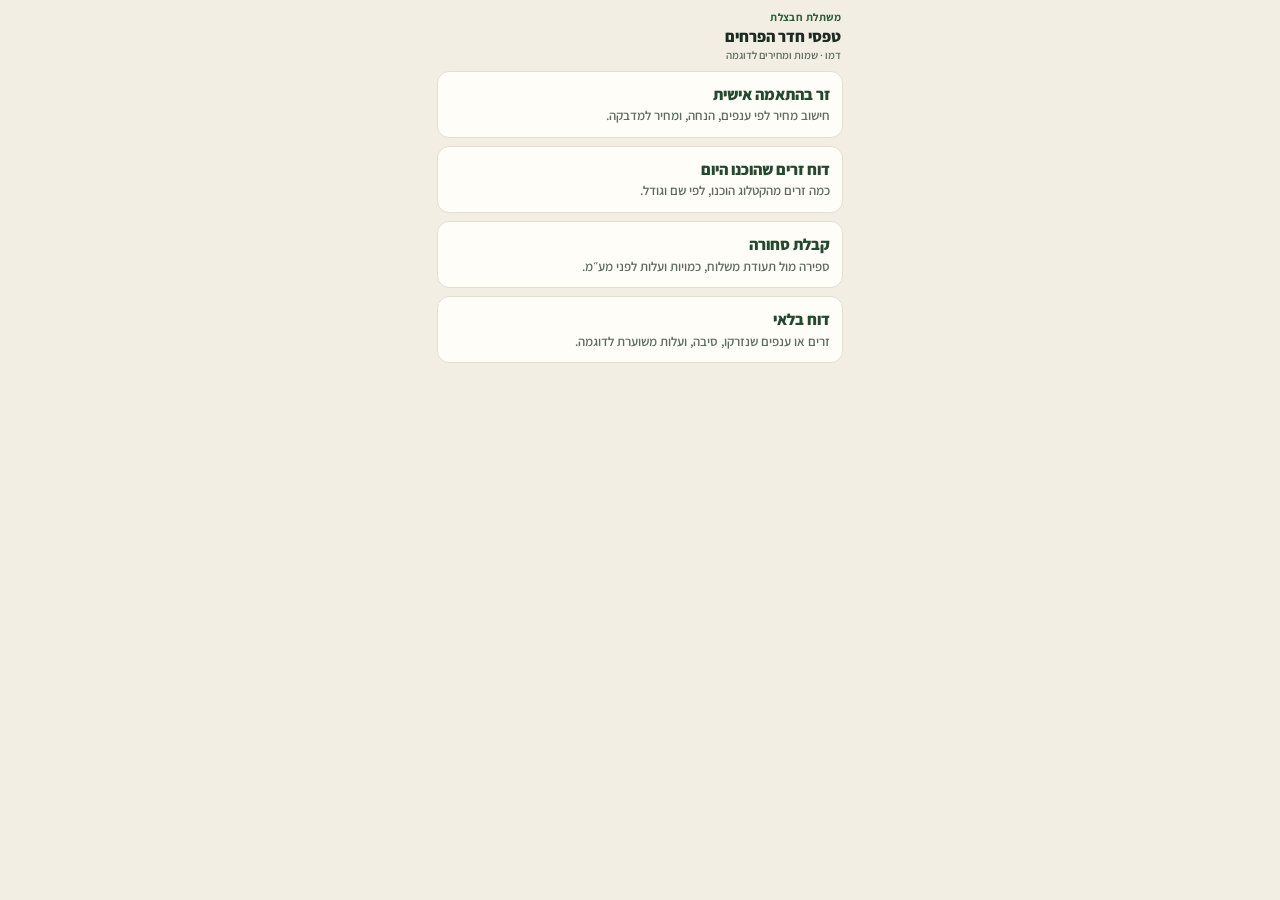
<file: index.html>
<!DOCTYPE html>
<html lang="he" dir="rtl">
<head>
  <meta charset="utf-8" />
  <meta name="viewport" content="width=device-width, initial-scale=1, viewport-fit=cover" />
  <meta name="apple-mobile-web-app-capable" content="yes" />
  <title>טפסי חדר הפרחים — דמו | משתלת חבצלת</title>
  <link rel="preconnect" href="https://fonts.googleapis.com" />
  <link rel="preconnect" href="https://fonts.gstatic.com" crossorigin />
  <link href="https://fonts.googleapis.com/css2?family=Assistant:wght@400;600;700;800&display=swap" rel="stylesheet" />
  <link rel="stylesheet" href="styles.css" />
</head>
<body>
  <div class="wrap home">
    <header class="top">
      <p class="brand">משתלת חבצלת</p>
      <h1>טפסי חדר הפרחים</h1>
      <p class="subhead">דמו · שמות ומחירים לדוגמה</p>
    </header>
    <ul class="home-list">
      <li>
        <a href="zer-ishi.html">
          <h2>זר בהתאמה אישית</h2>
          <p>חישוב מחיר לפי ענפים, הנחה, ומחיר למדבקה.</p>
        </a>
      </li>
      <li>
        <a href="bouquets.html">
          <h2>דוח זרים שהוכנו היום</h2>
          <p>כמה זרים מהקטלוג הוכנו, לפי שם וגודל.</p>
        </a>
      </li>
      <li>
        <a href="receiving.html">
          <h2>קבלת סחורה</h2>
          <p>ספירה מול תעודת משלוח, כמויות ועלות לפני מע״מ.</p>
        </a>
      </li>
      <li>
        <a href="waste.html">
          <h2>דוח בלאי</h2>
          <p>זרים או ענפים שנזרקו, סיבה, ועלות משוערת לדוגמה.</p>
        </a>
      </li>
    </ul>
  </div>
</body>
</html>
</file>
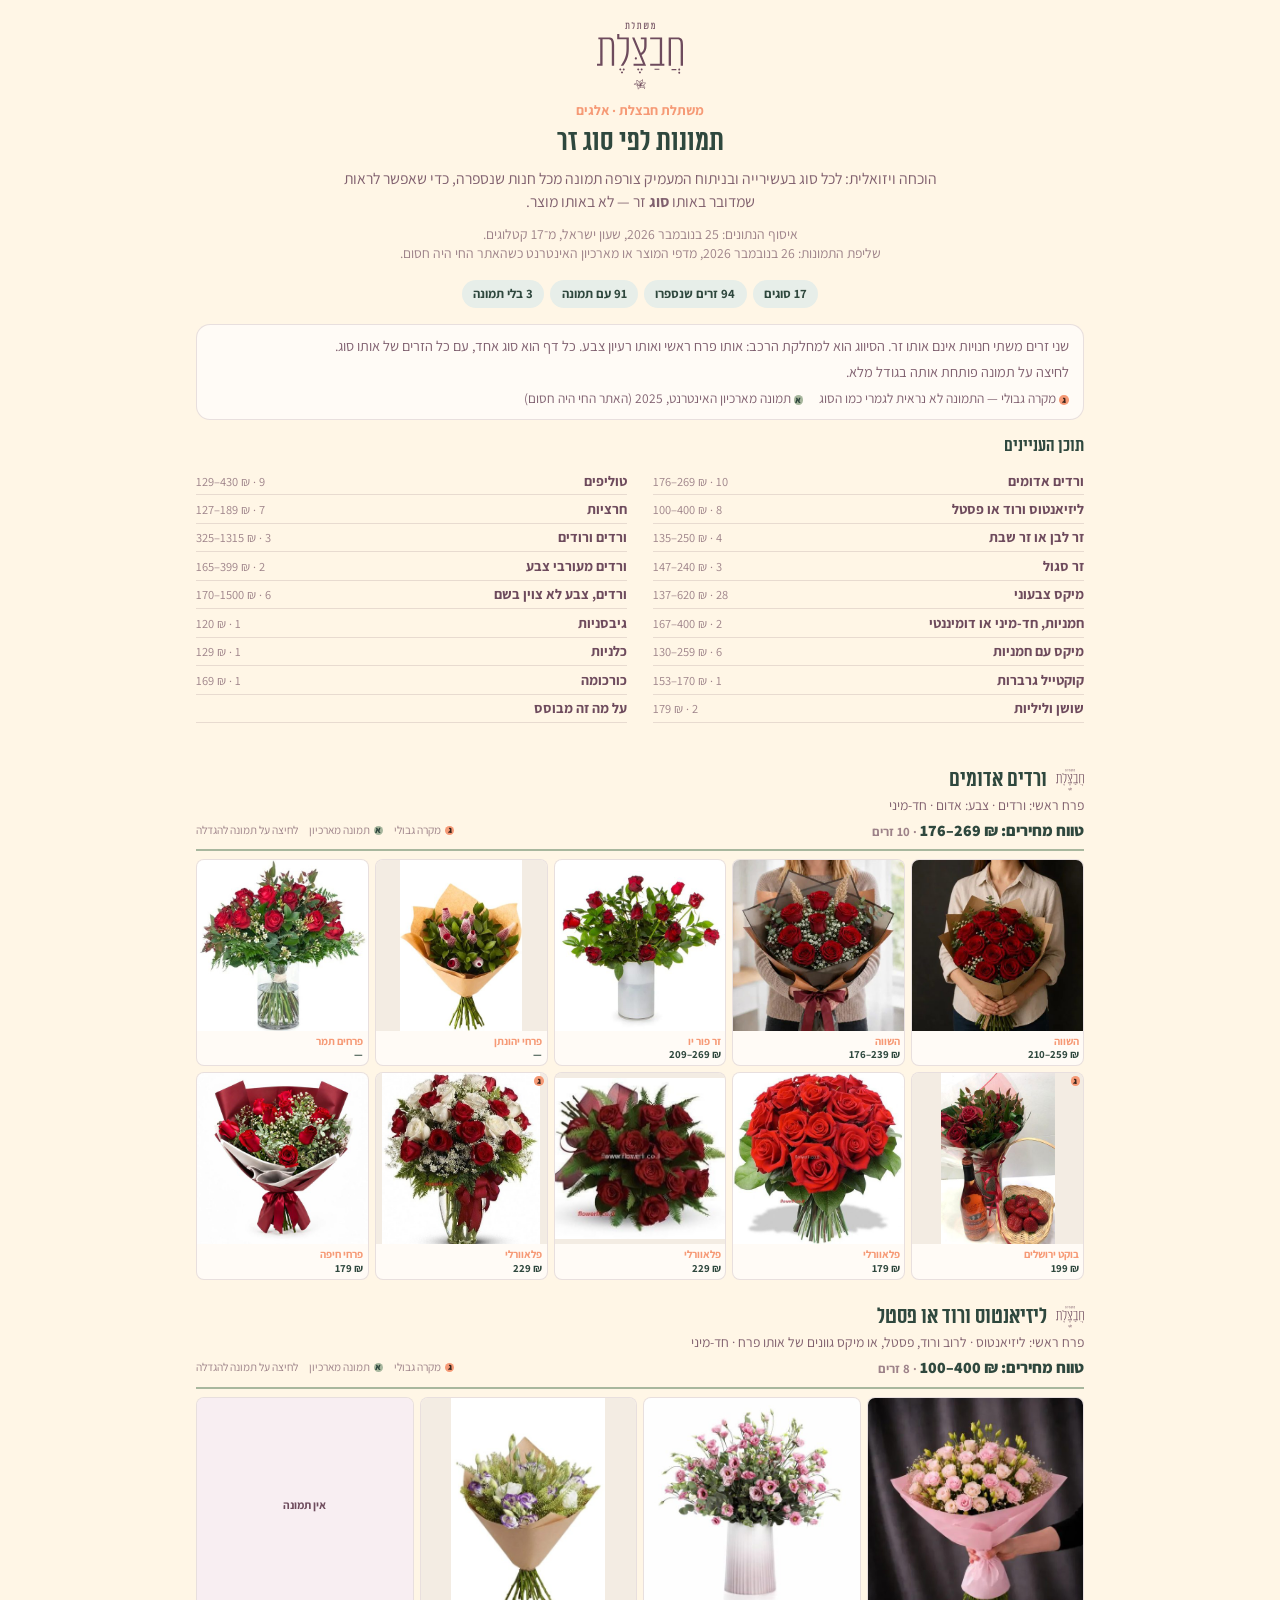
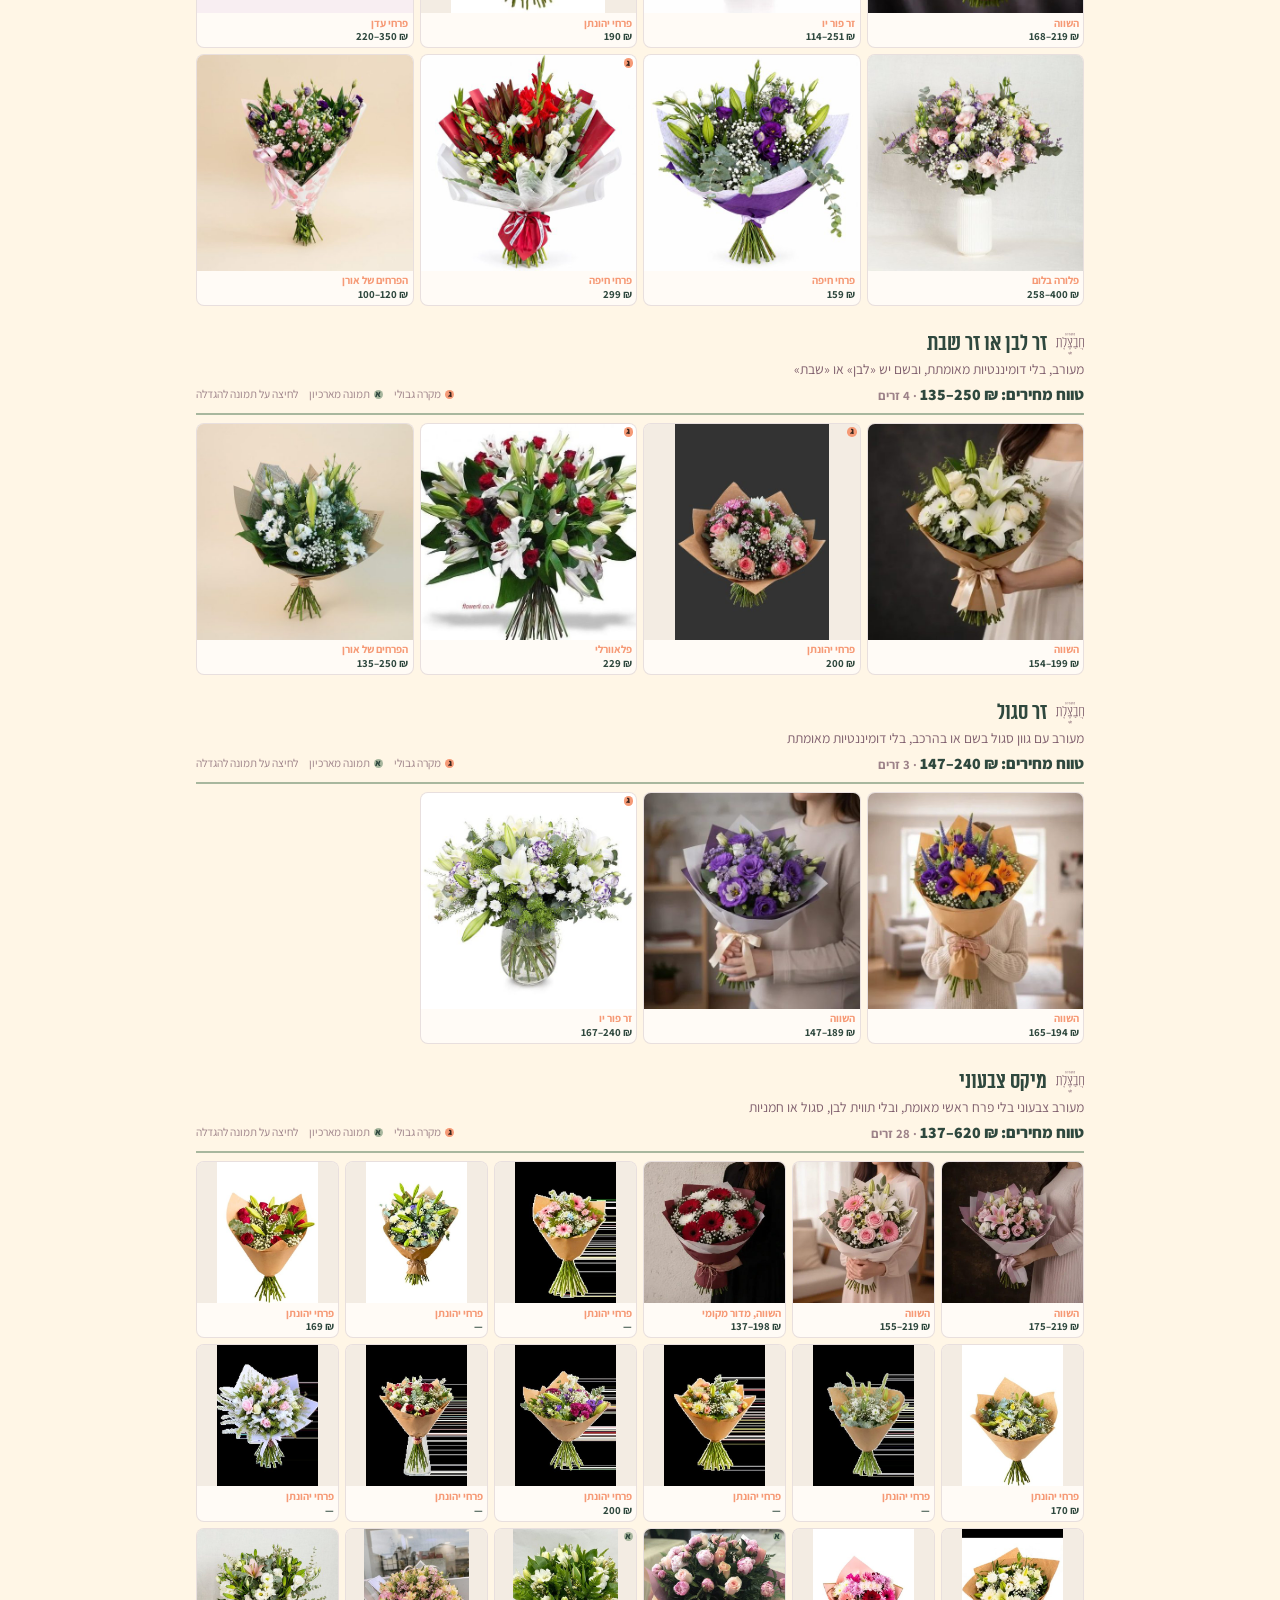
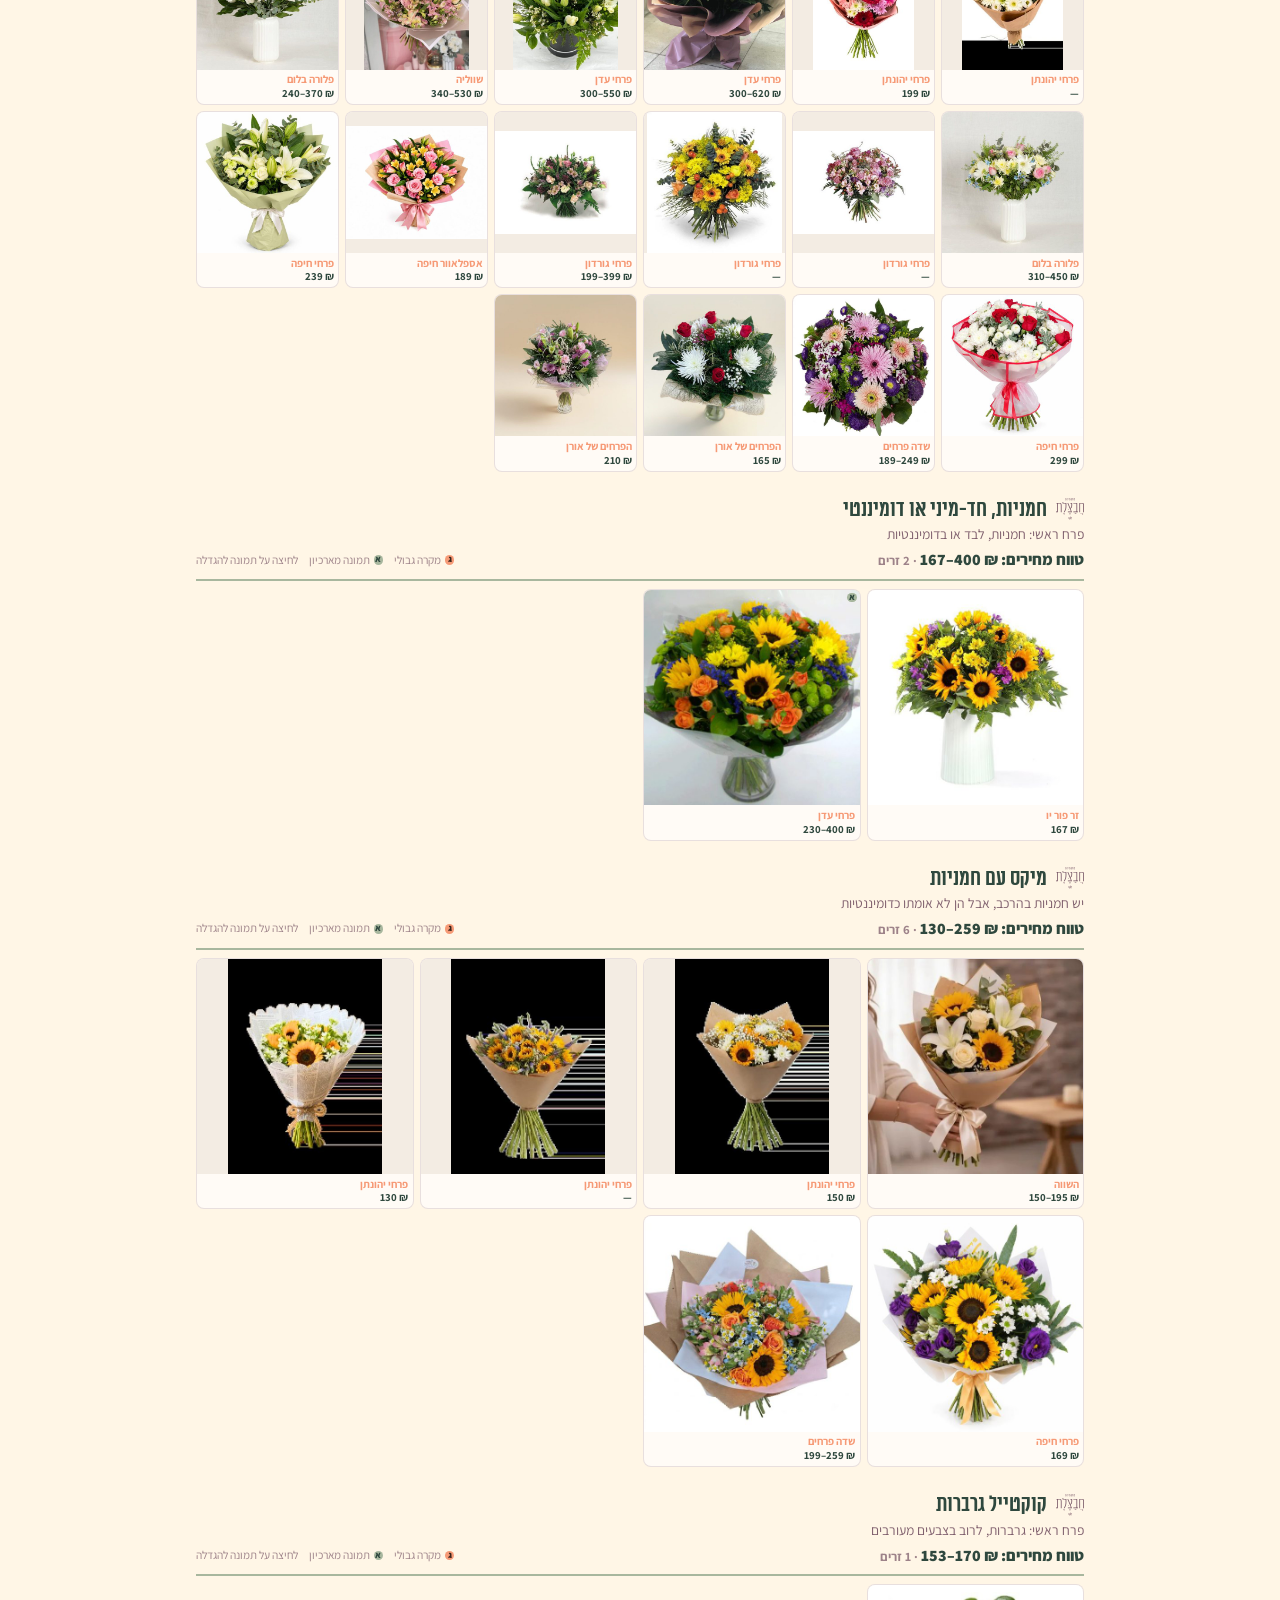
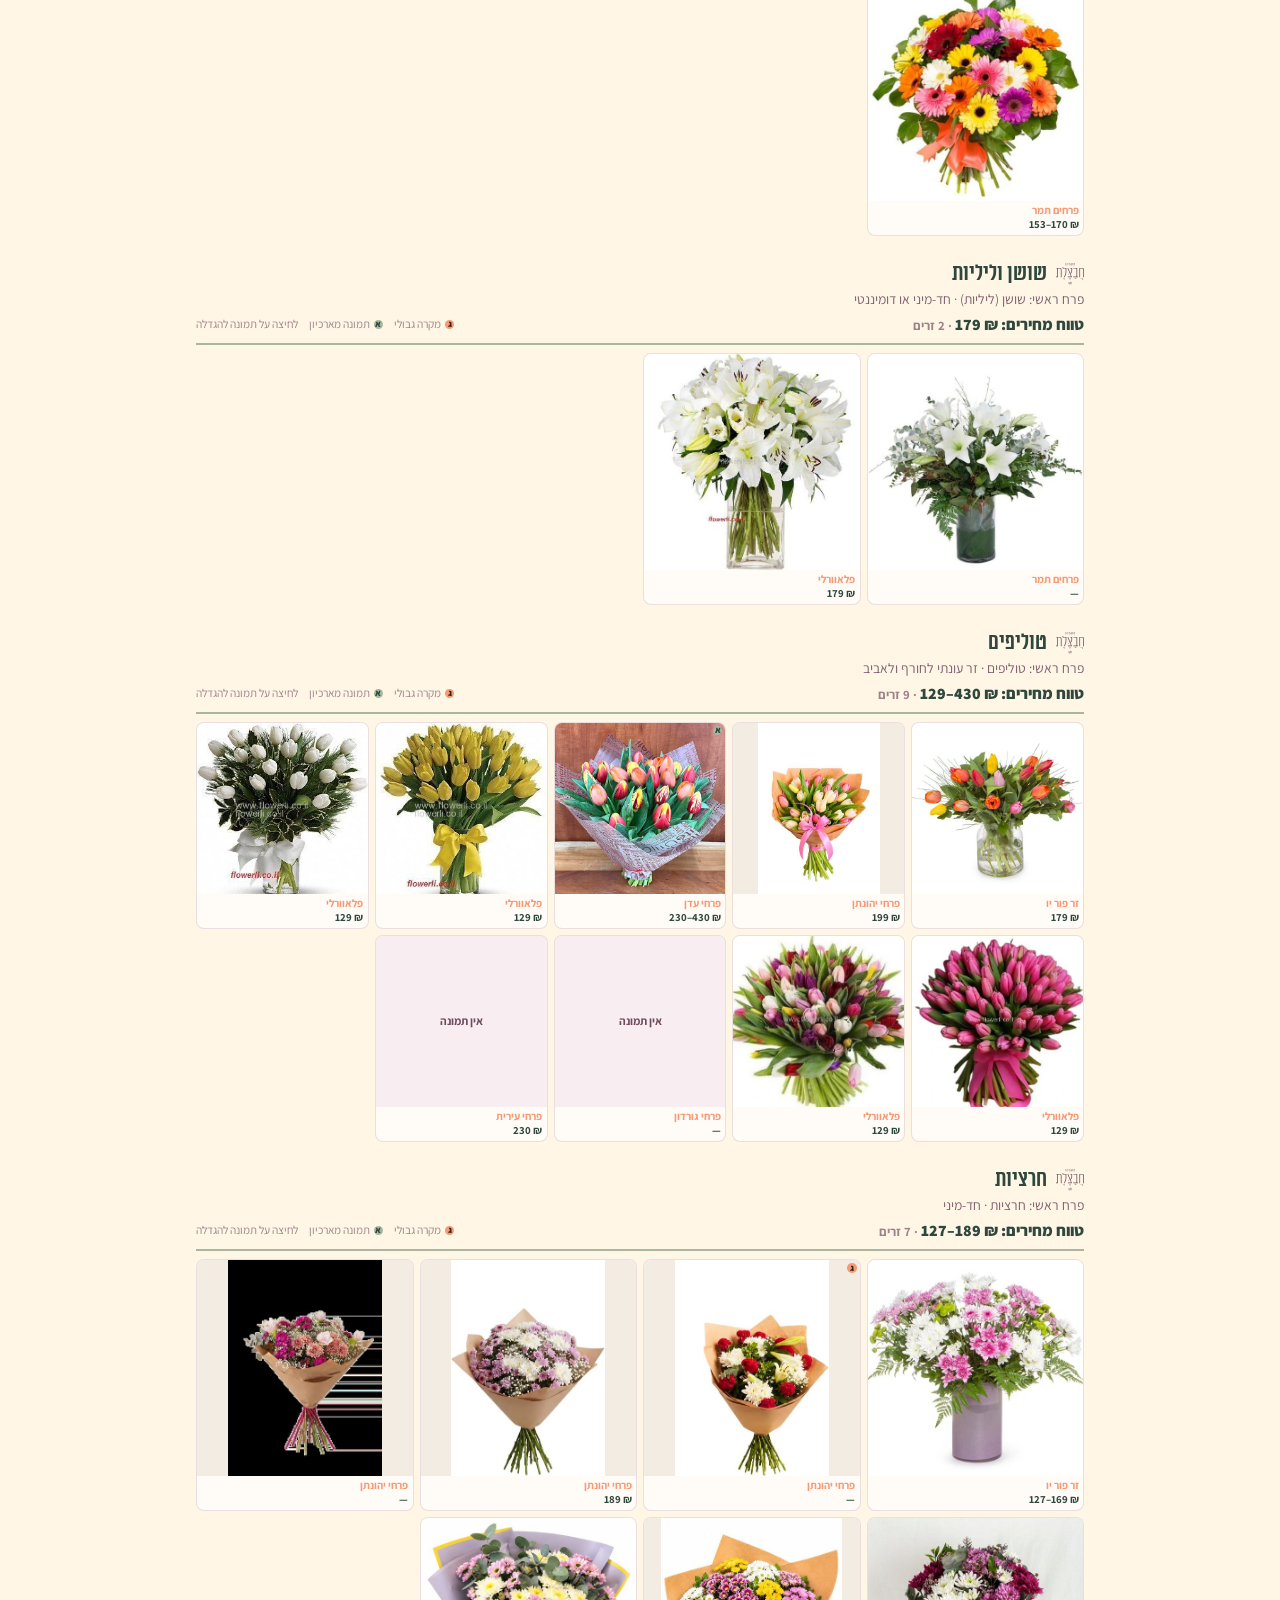
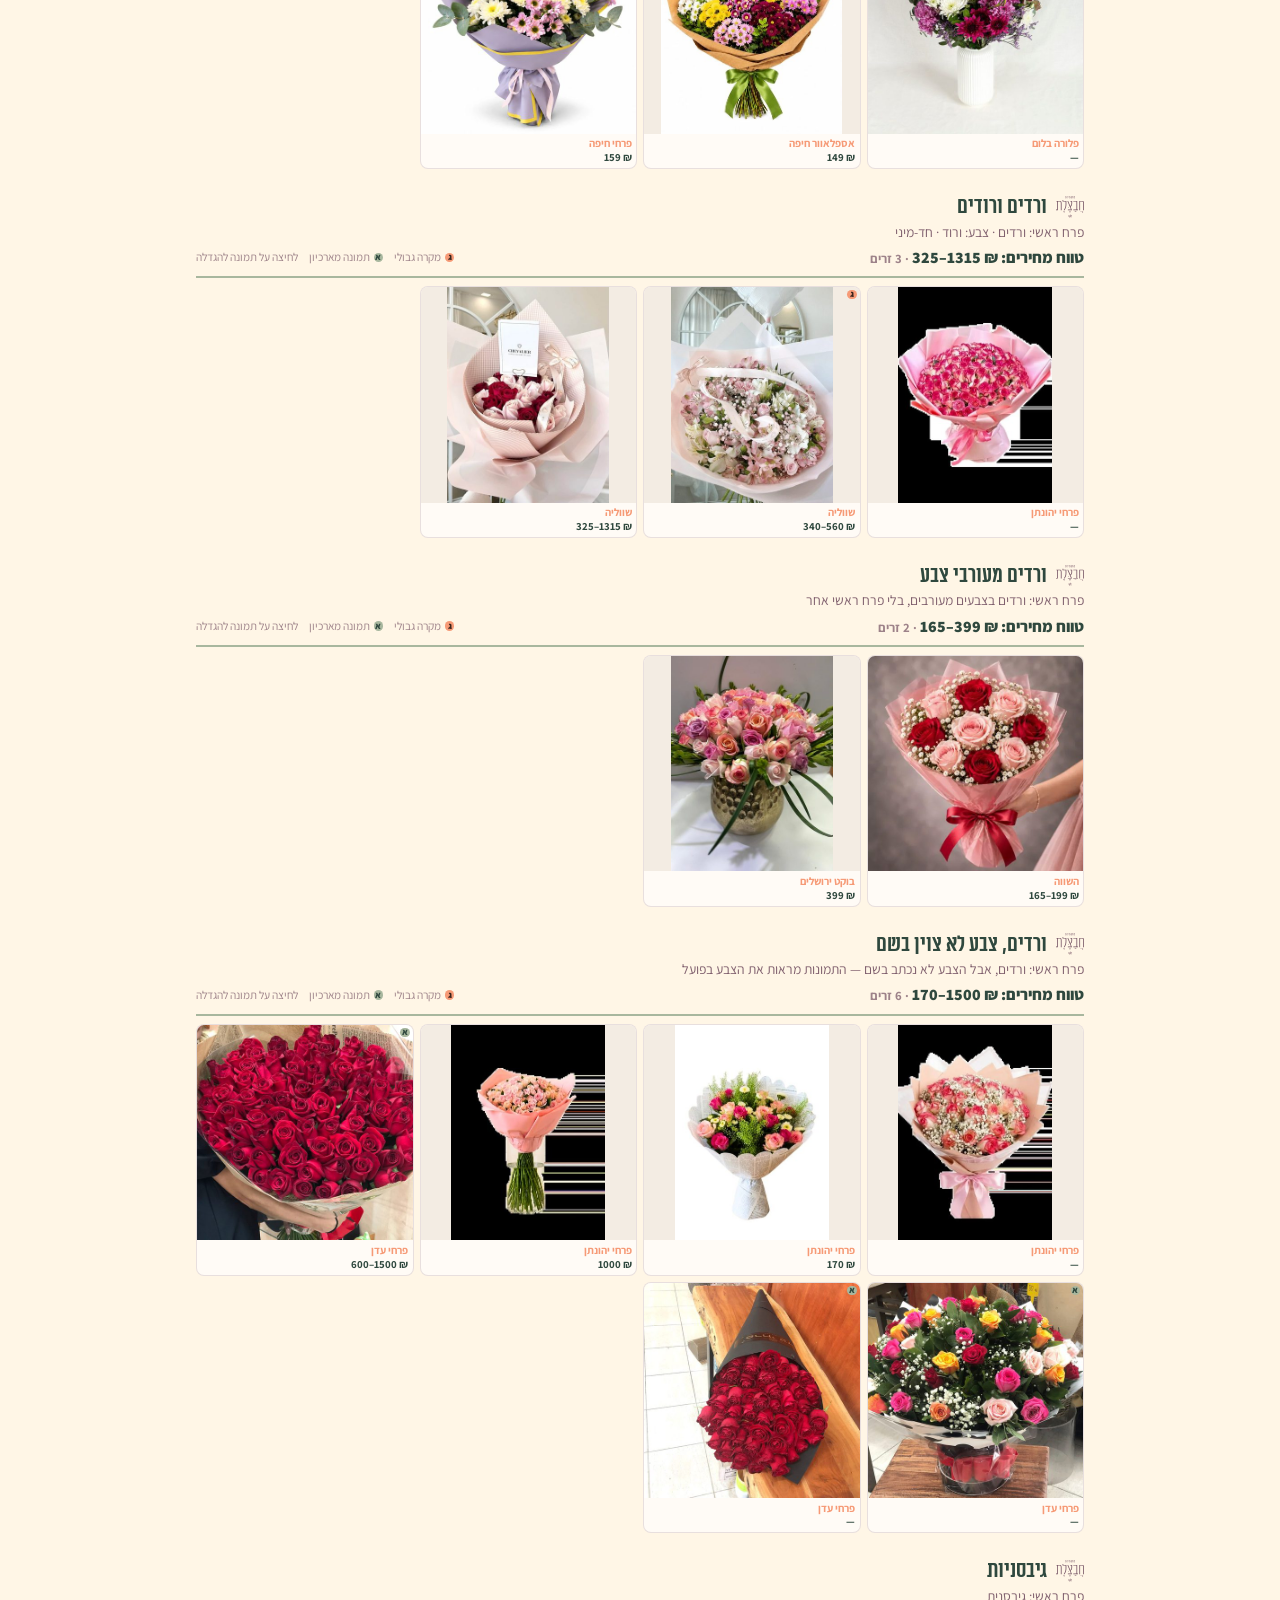
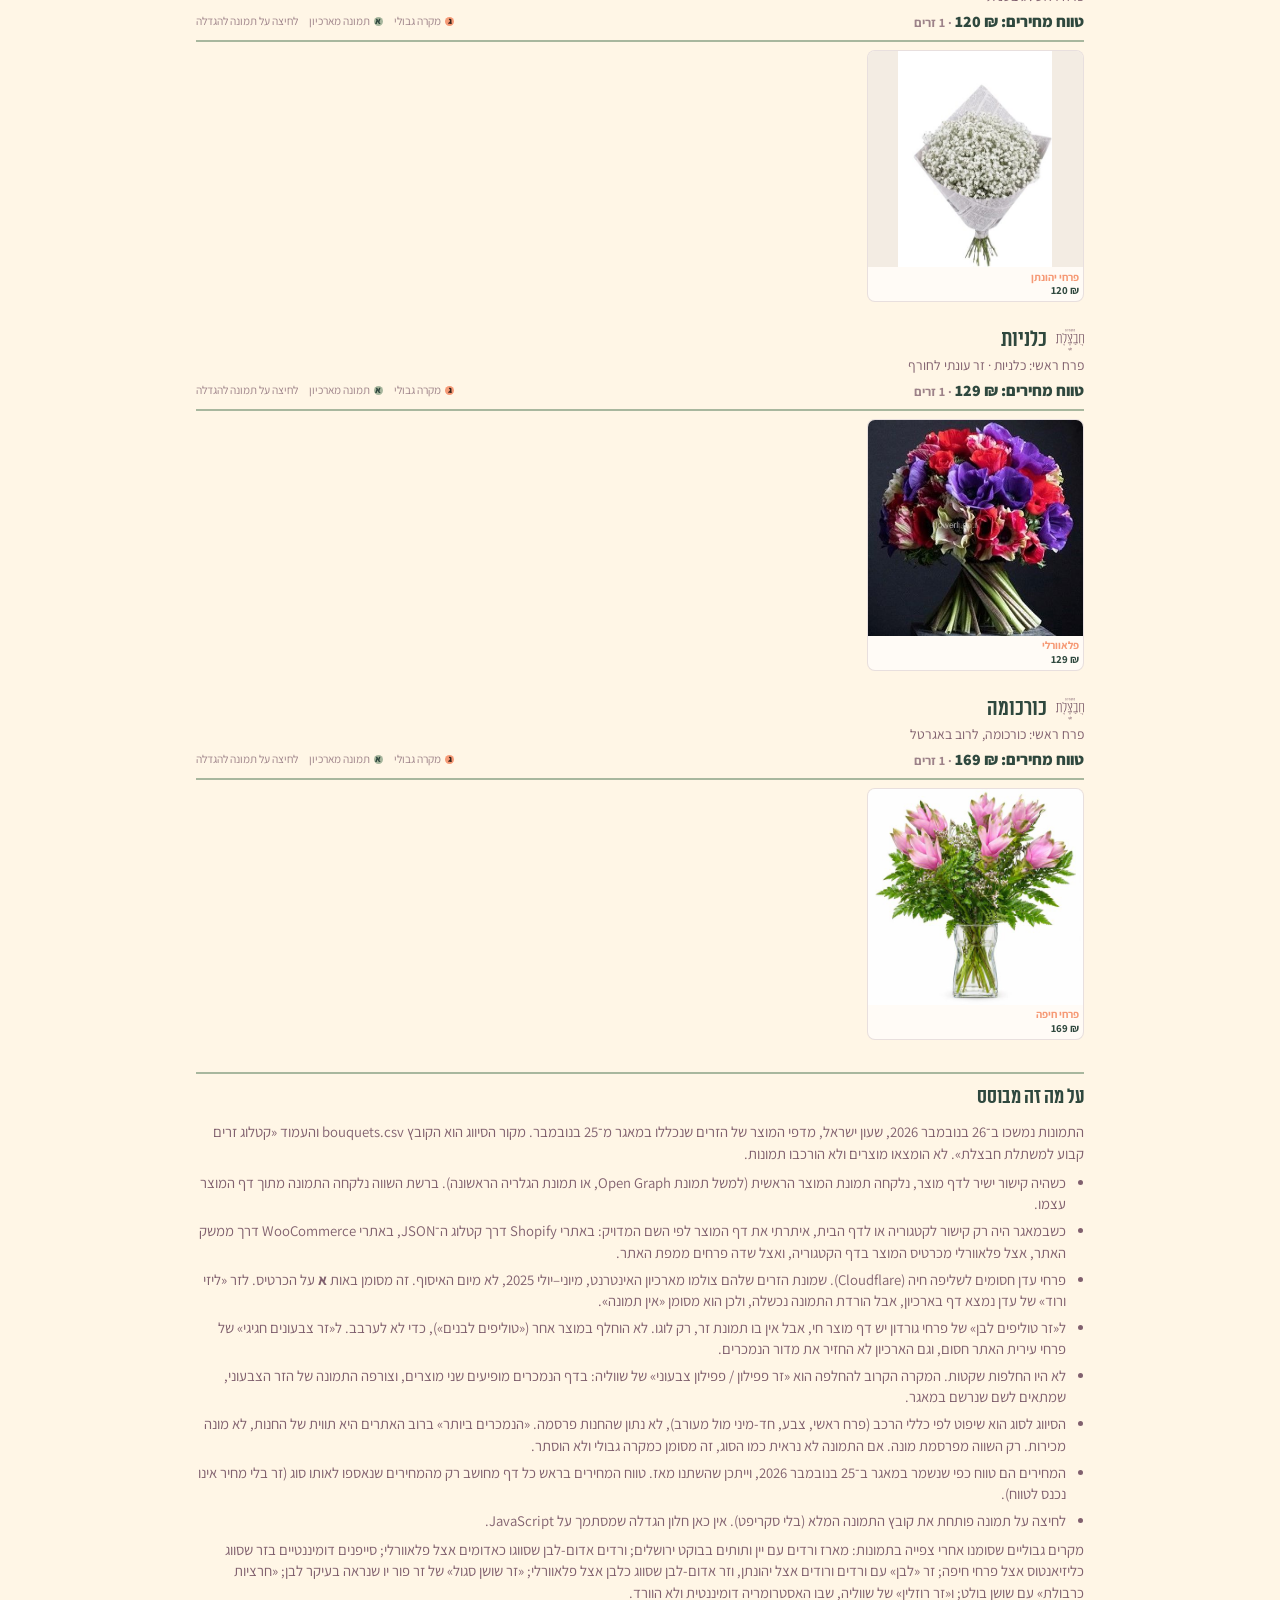
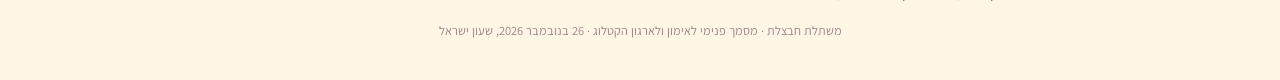
<file: bouquet-types/index.html>
<!DOCTYPE html>
<html lang="he" dir="rtl">
<head>
<meta charset="utf-8">
<meta name="viewport" content="width=device-width, initial-scale=1">
<title>תמונות לפי סוג זר – משתלת חבצלת</title>
<style>
@font-face{font-family:Mikhmoret;src:url("assets/mikhmoret-ultralight.woff2") format("woff2");font-weight:200;font-style:normal;font-display:swap;}
@font-face{font-family:Mikhmoret;src:url("assets/mikhmoret-light.woff2") format("woff2");font-weight:300;font-style:normal;font-display:swap;}
@font-face{font-family:Mikhmoret;src:url("assets/mikhmoret-regular.woff2") format("woff2");font-weight:400;font-style:normal;font-display:swap;}
@font-face{font-family:Mikhmoret;src:url("assets/mikhmoret-bold.woff2") format("woff2");font-weight:700;font-style:normal;font-display:swap;}
@font-face{font-family:Assistant;src:url("assets/assistant-variable.woff2") format("woff2");font-weight:200 800;font-style:normal;font-display:swap;}
:root{
  --plum:#6E4B5D;--forest:#2F483E;--peach:#F69A76;--cream:#FFF6E6;
  --sage:#A8B79E;--blush:#E7B6C4;--body:rgba(110,75,93,.88);
  --muted:rgba(110,75,93,.68);--rule:rgba(110,75,93,.16);
  --paper:#fffbf6;--peach-soft:#fde8de;--sage-soft:#eef3ea;
  --blush-soft:#f8eef2;--forest-soft:#e7eee9;
}
*{box-sizing:border-box;}
html{scroll-behavior:smooth;}
body{
  margin:0;background:var(--cream);color:var(--plum);
  font-family:Assistant, Mikhmoret, "Segoe UI", Tahoma, sans-serif;
  font-size:15px;line-height:1.45;text-align:right;direction:rtl;
  -webkit-print-color-adjust:exact;print-color-adjust:exact;
}
a{color:var(--forest);}
a:hover{color:var(--plum);}
[dir="ltr"]{unicode-bidi:isolate;direction:ltr;}
span[dir="ltr"],.num{unicode-bidi:isolate;direction:ltr;display:inline-block;}
.page{max-width:920px;margin:0 auto;padding:0 1rem 2.5rem;}

.cover-page{padding:1.4rem 0 1.2rem;}
.cover{text-align:center;}
.cover .logo{display:block;width:86px;height:auto;margin:0 auto .7rem;}
.cover .kicker{margin:0 0 .25rem;color:var(--peach);font-weight:700;font-size:.86rem;}
.cover h1{
  margin:0 0 .5rem;font-size:1.85rem;line-height:1.2;font-weight:700;
  color:var(--forest);font-family:Mikhmoret, Assistant, sans-serif;
}
.cover .lede{margin:0 auto .45rem;max-width:38rem;color:var(--body);font-size:.98rem;}
.cover .meta{margin:0;color:var(--muted);font-size:.86rem;}
.stats{display:flex;flex-wrap:wrap;justify-content:center;gap:.4rem;margin:.7rem 0 0;}
.stat{background:var(--forest-soft);color:var(--forest);border-radius:999px;padding:.28rem .7rem;font-weight:700;font-size:.8rem;}
.how{margin:1rem 0 .8rem;background:var(--paper);border:1px solid var(--rule);border-radius:14px;padding:.7rem .9rem;}
.how p{margin:0 0 .35rem;color:var(--body);font-size:.9rem;}
.how p:last-child{margin:0;}
.legend{display:flex;flex-wrap:wrap;gap:.55rem 1rem;align-items:center;margin:.15rem 0 0;font-size:.84rem;color:var(--body);}
.hint{margin:.35rem 0 0;color:var(--muted);font-size:.86rem;}
.toc{margin:.2rem 0 0;}
.toc h2{margin:0 0 .45rem;color:var(--forest);font-size:1.15rem;font-family:Mikhmoret, Assistant, sans-serif;}
.toc ol{margin:0;padding:0;list-style:none;display:grid;grid-template-columns:1fr 1fr;grid-auto-flow:column;grid-template-rows:repeat(9,auto);column-gap:1.6rem;align-content:start;}
.toc li{display:flex;justify-content:space-between;gap:.5rem;padding:.22rem 0;border-bottom:1px solid var(--rule);align-items:baseline;}
.toc li a{color:var(--plum);text-decoration:none;font-weight:700;font-size:.88rem;}
.toc li a:hover{color:var(--forest);}
.toc .n{color:var(--muted);font-size:.78rem;white-space:nowrap;}

.type-page{padding-top:1.1rem;margin-top:.4rem;}
.type-head{padding:0 0 .45rem;border-bottom:2px solid var(--sage);margin:0 0 .5rem;}
.type-head .brandline{display:flex;align-items:center;gap:.55rem;margin:0 0 .15rem;}
.type-head .logo-s{width:28px;height:auto;flex:0 0 auto;}
.type-head h2{
  margin:0;color:var(--forest);font-size:1.42rem;line-height:1.2;font-weight:700;
  font-family:Mikhmoret, Assistant, sans-serif;flex:1;
}
.define{margin:0;color:var(--body);font-size:.86rem;line-height:1.35;}
.meta-row{display:flex;flex-wrap:wrap;align-items:center;justify-content:space-between;gap:.35rem .8rem;margin:.28rem 0 0;}
.prange{margin:0;color:var(--forest);font-weight:800;font-size:1rem;}
.count{color:var(--muted);font-size:.8rem;font-weight:700;}
.legend-mini{display:flex;flex-wrap:wrap;gap:.15rem .7rem;font-size:.72rem;color:var(--muted);}
.legend-mini .pair{display:inline-flex;align-items:center;gap:.22rem;}

.grid{display:grid;gap:6px;margin:0;}
.grid.c4{grid-template-columns:repeat(4,1fr);}
.grid.c5{grid-template-columns:repeat(5,1fr);}
.grid.c6{grid-template-columns:repeat(6,1fr);}
.card{background:var(--paper);border:1px solid var(--rule);border-radius:8px;overflow:hidden;break-inside:avoid;}
.photo{background:#f3ece3;aspect-ratio:1/1;overflow:hidden;position:relative;}
.photo img{width:100%;height:100%;object-fit:contain;display:block;background:#f3ece3;}
.photo .empty{width:100%;height:100%;display:flex;align-items:center;justify-content:center;background:var(--blush-soft);color:var(--plum);font-weight:700;font-size:.72rem;text-align:center;padding:.3rem;}
.meta{padding:.22rem .28rem .28rem;}
.shop{margin:0;color:var(--peach);font-weight:700;font-size:.68rem;line-height:1.2;white-space:nowrap;overflow:hidden;text-overflow:ellipsis;}
.price{margin:.05rem 0 0;color:var(--forest);font-weight:700;font-size:.68rem;line-height:1.15;}
a.thumb-link{display:block;color:inherit;text-decoration:none;cursor:zoom-in;}
a.thumb-link:focus{outline:2px solid var(--peach);outline-offset:1px;}

.mk{display:inline-flex;align-items:center;justify-content:center;width:1.05em;height:1.05em;border-radius:50%;font-weight:800;font-size:9px;line-height:1;font-family:Assistant,sans-serif;}
.mk-b{background:var(--peach);color:#3a241c;}
.mk-a{background:var(--sage);color:var(--forest);}
.marks-card{position:absolute;top:3px;right:3px;display:flex;gap:2px;z-index:1;pointer-events:none;}

.method{padding-top:.8rem;margin-top:1.2rem;}
.method h2{
  margin:0 0 .5rem;color:var(--forest);font-size:1.35rem;
  font-family:Mikhmoret, Assistant, sans-serif;border-top:2px solid var(--sage);padding-top:.5rem;
}
.method p,.method li{color:var(--body);font-size:.92rem;}
.method p{margin:0 0 .5rem;}
.method ul{margin:0 0 .5rem;padding:0 1.1rem 0 0;}
.method li{margin:0 0 .35rem;}
footer.doc{margin:1.2rem 0 0;color:var(--muted);font-size:.78rem;text-align:center;}

@media (max-width:720px){
  .page{padding:0 .7rem 2rem;}
  .toc ol{grid-template-columns:1fr;grid-auto-flow:row;grid-template-rows:none;}
  .grid.c4,.grid.c5,.grid.c6{grid-template-columns:repeat(3,1fr);}
  .shop,.price{font-size:.72rem;}
  .cover h1{font-size:1.55rem;}
  .type-head h2{font-size:1.25rem;}
}
@media (max-width:400px){
  .grid.c4,.grid.c5,.grid.c6{grid-template-columns:repeat(2,1fr);}
}

@media print{
  body{background:#fff;font-size:10px;}
  .page{max-width:none;margin:0;padding:0;}
  .cover-page{break-after:page;padding:0;}
  .cover .logo{width:68px;margin-bottom:.45rem;}
  .cover h1{font-size:22px;}
  .cover .lede{font-size:10.5px;}
  .how{padding:.45rem .6rem;margin:.55rem 0 .45rem;border-radius:8px;}
  .how p{font-size:9.5px;}
  .toc h2{font-size:13px;}
  .toc li a{font-size:9.5px;}
  .toc .n{font-size:8px;}
  .type-page{break-after:page;break-inside:avoid;padding:0;}
  .type-head{margin-bottom:4pt;padding-bottom:3pt;}
  .type-head .logo-s{width:18px;}
  .type-head h2{font-size:16px;}
  .define{font-size:8.5px;}
  .prange{font-size:10.5px;}
  .count,.legend-mini{font-size:7.5px;}
  .grid{gap:3.5pt;}
  .grid.c4,.grid.c5,.grid.c6{grid-template-columns:repeat(var(--cols,4),1fr);}
  .grid.c4{--cols:4;}
  .grid.c5{--cols:5;}
  .grid.c6{--cols:6;}
  .card{border-radius:4px;}
  .shop,.price{font-size:7px;}
  .meta{padding:2pt 2.5pt 2.5pt;}
  .mk{font-size:6.5px;width:1.15em;height:1.15em;}
  .method{break-before:page;padding:0;}
  .method h2{font-size:16px;}
  .method p,.method li{font-size:9.5px;}
  footer.doc{font-size:8px;}
  a.thumb-link{cursor:default;}
}
@page{size:A4;margin:8mm 8mm 9mm;}
</style>
</head>
<body>
<div class="page">
<section class="cover-page" id="cover">
  <div class="cover">
    <img class="logo" src="assets/havatzelet-logo.svg" alt="משתלת חבצלת">
    <p class="kicker">משתלת חבצלת · אלגים</p>
    <h1>תמונות לפי סוג זר</h1>
    <p class="lede">הוכחה ויזואלית: לכל סוג בעשירייה ובניתוח המעמיק צורפה תמונה מכל חנות שנספרה, כדי שאפשר לראות שמדובר באותו <strong>סוג</strong> זר — לא באותו מוצר.</p>
    <p class="meta">איסוף הנתונים: 25 בנובמבר 2026, שעון ישראל, מ־17 קטלוגים.<br>שליפת התמונות: 26 בנובמבר 2026, מדפי המוצר או מארכיון האינטרנט כשהאתר החי היה חסום.</p>
    <div class="stats">
      <span class="stat">17 סוגים</span>
      <span class="stat">94 זרים שנספרו</span>
      <span class="stat">91 עם תמונה</span>
      <span class="stat">3 בלי תמונה</span>
    </div>
  </div>
  <div class="how">
    <p>שני זרים משתי חנויות אינם אותו זר. הסיווג הוא למחלקת הרכב: אותו פרח ראשי ואותו רעיון צבע. כל דף הוא סוג אחד, עם כל הזרים של אותו סוג.</p>
    <p class="hint">לחיצה על תמונה פותחת אותה בגודל מלא.</p>
    <div class="legend">
      <span class="pair"><span class="mk mk-b">ג</span> מקרה גבולי — התמונה לא נראית לגמרי כמו הסוג</span>
      <span class="pair"><span class="mk mk-a">א</span> תמונה מארכיון האינטרנט, 2025 (האתר החי היה חסום)</span>
    </div>
  </div>
  <nav class="toc">
    <h2>תוכן העניינים</h2>
    <ol>
      <li><a href="#red-roses">ורדים אדומים</a><span class="n">10 · <span class="num" dir="ltr">176–269 ₪</span></span></li>
      <li><a href="#lisianthus">ליזיאנטוס ורוד או פסטל</a><span class="n">8 · <span class="num" dir="ltr">100–400 ₪</span></span></li>
      <li><a href="#white-shabbat">זר לבן או זר שבת</a><span class="n">4 · <span class="num" dir="ltr">135–250 ₪</span></span></li>
      <li><a href="#purple">זר סגול</a><span class="n">3 · <span class="num" dir="ltr">147–240 ₪</span></span></li>
      <li><a href="#colorful-mix">מיקס צבעוני</a><span class="n">28 · <span class="num" dir="ltr">137–620 ₪</span></span></li>
      <li><a href="#sunflowers">חמניות, חד-מיני או דומיננטי</a><span class="n">2 · <span class="num" dir="ltr">167–400 ₪</span></span></li>
      <li><a href="#sunflower-mix">מיקס עם חמניות</a><span class="n">6 · <span class="num" dir="ltr">130–259 ₪</span></span></li>
      <li><a href="#gerberas">קוקטייל גרברות</a><span class="n">1 · <span class="num" dir="ltr">153–170 ₪</span></span></li>
      <li><a href="#lilies">שושן וליליות</a><span class="n">2 · <span class="num" dir="ltr">179 ₪</span></span></li>
      <li><a href="#tulips">טוליפים</a><span class="n">9 · <span class="num" dir="ltr">129–430 ₪</span></span></li>
      <li><a href="#chrysanthemums">חרציות</a><span class="n">7 · <span class="num" dir="ltr">127–189 ₪</span></span></li>
      <li><a href="#pink-roses">ורדים ורודים</a><span class="n">3 · <span class="num" dir="ltr">325–1315 ₪</span></span></li>
      <li><a href="#mixed-roses">ורדים מעורבי צבע</a><span class="n">2 · <span class="num" dir="ltr">165–399 ₪</span></span></li>
      <li><a href="#roses-unspecified">ורדים, צבע לא צוין בשם</a><span class="n">6 · <span class="num" dir="ltr">170–1500 ₪</span></span></li>
      <li><a href="#gypsophila">גיבסניות</a><span class="n">1 · <span class="num" dir="ltr">120 ₪</span></span></li>
      <li><a href="#anemones">כלניות</a><span class="n">1 · <span class="num" dir="ltr">129 ₪</span></span></li>
      <li><a href="#curcuma">כורכומה</a><span class="n">1 · <span class="num" dir="ltr">169 ₪</span></span></li>
      <li><a href="#method">על מה זה מבוסס</a><span class="n"></span></li>
    </ol>
  </nav>
</section>

<section class="type-page" id="red-roses">
  <header class="type-head">
    <div class="brandline">
      <img class="logo-s" src="assets/havatzelet-logo.svg" alt="">
      <h2>ורדים אדומים</h2>
    </div>
    <p class="define">פרח ראשי: ורדים · צבע: אדום · חד-מיני</p>
    <div class="meta-row">
      <p class="prange">טווח מחירים: <span class="num" dir="ltr">176–269 ₪</span> <span class="count">· 10 זרים</span></p>
      <div class="legend-mini">
        <span class="pair"><span class="mk mk-b">ג</span> מקרה גבולי</span>
        <span class="pair"><span class="mk mk-a">א</span> תמונה מארכיון</span>
        <span class="pair">לחיצה על תמונה להגדלה</span>
      </div>
    </div>
  </header>
  <div class="grid c5">
    <article class="card">
      <a class="thumb-link" href="full/002.jpg" target="_blank" rel="noopener"><div class="photo"><img src="thumbs/002.jpg" alt="ורד האהבה"></div></a>
      <div class="meta">
        <p class="shop">השווה</p>
        <p class="price"><span class="num" dir="ltr">210–259 ₪</span></p>
      </div>
    </article>
    <article class="card">
      <a class="thumb-link" href="full/007.jpg" target="_blank" rel="noopener"><div class="photo"><img src="thumbs/007.jpg" alt="אהבה איטלקית"></div></a>
      <div class="meta">
        <p class="shop">השווה</p>
        <p class="price"><span class="num" dir="ltr">176–239 ₪</span></p>
      </div>
    </article>
    <article class="card">
      <a class="thumb-link" href="full/013.jpg" target="_blank" rel="noopener"><div class="photo"><img src="thumbs/013.jpg" alt="זר ורדים באהבה"></div></a>
      <div class="meta">
        <p class="shop">זר פור יו</p>
        <p class="price"><span class="num" dir="ltr">209–269 ₪</span></p>
      </div>
    </article>
    <article class="card">
      <a class="thumb-link" href="full/028.jpg" target="_blank" rel="noopener"><div class="photo"><img src="thumbs/028.jpg" alt="ורדים אדומים וירק"></div></a>
      <div class="meta">
        <p class="shop">פרחי יהונתן</p>
        <p class="price">—</p>
      </div>
    </article>
    <article class="card">
      <a class="thumb-link" href="full/052.jpg" target="_blank" rel="noopener"><div class="photo"><img src="thumbs/052.jpg" alt="זר פרחים ורדים אדומים"></div></a>
      <div class="meta">
        <p class="shop">פרחים תמר</p>
        <p class="price">—</p>
      </div>
    </article>
    <article class="card">
      <a class="thumb-link" href="full/058.jpg" target="_blank" rel="noopener"><div class="photo"><span class="marks marks-card"><span class="mk mk-b" title="מקרה גבולי">ג</span></span><img src="thumbs/058.jpg" alt="סידור 5 וורדים אדומים עם יין וסלסלת תותים"></div></a>
      <div class="meta">
        <p class="shop">בוקט ירושלים</p>
        <p class="price"><span class="num" dir="ltr">199 ₪</span></p>
      </div>
    </article>
    <article class="card">
      <a class="thumb-link" href="full/068.jpg" target="_blank" rel="noopener"><div class="photo"><img src="thumbs/068.jpg" alt="בוקה ורדים אדומים"></div></a>
      <div class="meta">
        <p class="shop">פלאוורלי</p>
        <p class="price"><span class="num" dir="ltr">179 ₪</span></p>
      </div>
    </article>
    <article class="card">
      <a class="thumb-link" href="full/069.jpg" target="_blank" rel="noopener"><div class="photo"><img src="thumbs/069.jpg" alt="זר ורדים אדומים"></div></a>
      <div class="meta">
        <p class="shop">פלאוורלי</p>
        <p class="price"><span class="num" dir="ltr">229 ₪</span></p>
      </div>
    </article>
    <article class="card">
      <a class="thumb-link" href="full/070.jpg" target="_blank" rel="noopener"><div class="photo"><span class="marks marks-card"><span class="mk mk-b" title="מקרה גבולי">ג</span></span><img src="thumbs/070.jpg" alt="זר ורדים אדום לבן יוקרתי"></div></a>
      <div class="meta">
        <p class="shop">פלאוורלי</p>
        <p class="price"><span class="num" dir="ltr">229 ₪</span></p>
      </div>
    </article>
    <article class="card">
      <a class="thumb-link" href="full/082.jpg" target="_blank" rel="noopener"><div class="photo"><img src="thumbs/082.jpg" alt="זר ורדים אדומים קלאסי"></div></a>
      <div class="meta">
        <p class="shop">פרחי חיפה</p>
        <p class="price"><span class="num" dir="ltr">179 ₪</span></p>
      </div>
    </article>
  </div>
</section>

<section class="type-page" id="lisianthus">
  <header class="type-head">
    <div class="brandline">
      <img class="logo-s" src="assets/havatzelet-logo.svg" alt="">
      <h2>ליזיאנטוס ורוד או פסטל</h2>
    </div>
    <p class="define">פרח ראשי: ליזיאנטוס · לרוב ורוד, פסטל, או מיקס גוונים של אותו פרח · חד-מיני</p>
    <div class="meta-row">
      <p class="prange">טווח מחירים: <span class="num" dir="ltr">100–400 ₪</span> <span class="count">· 8 זרים</span></p>
      <div class="legend-mini">
        <span class="pair"><span class="mk mk-b">ג</span> מקרה גבולי</span>
        <span class="pair"><span class="mk mk-a">א</span> תמונה מארכיון</span>
        <span class="pair">לחיצה על תמונה להגדלה</span>
      </div>
    </div>
  </header>
  <div class="grid c4">
    <article class="card">
      <a class="thumb-link" href="full/003.jpg" target="_blank" rel="noopener"><div class="photo"><img src="thumbs/003.jpg" alt="זר ליזי ורוד"></div></a>
      <div class="meta">
        <p class="shop">השווה</p>
        <p class="price"><span class="num" dir="ltr">168–219 ₪</span></p>
      </div>
    </article>
    <article class="card">
      <a class="thumb-link" href="full/012.jpg" target="_blank" rel="noopener"><div class="photo"><img src="thumbs/012.jpg" alt="זר דריה"></div></a>
      <div class="meta">
        <p class="shop">זר פור יו</p>
        <p class="price"><span class="num" dir="ltr">114–251 ₪</span></p>
      </div>
    </article>
    <article class="card">
      <a class="thumb-link" href="full/019.jpg" target="_blank" rel="noopener"><div class="photo"><img src="thumbs/019.jpg" alt="זר ליזאנטוס לבן וסגול עם ירק"></div></a>
      <div class="meta">
        <p class="shop">פרחי יהונתן</p>
        <p class="price"><span class="num" dir="ltr">190 ₪</span></p>
      </div>
    </article>
    <article class="card">
      <div class="photo"><div class="empty">אין תמונה</div></div>
      <div class="meta">
        <p class="shop">פרחי עדן</p>
        <p class="price"><span class="num" dir="ltr">220–350 ₪</span></p>
      </div>
    </article>
    <article class="card">
      <a class="thumb-link" href="full/060.jpg" target="_blank" rel="noopener"><div class="photo"><img src="thumbs/060.jpg" alt="זר מיס ליזי"></div></a>
      <div class="meta">
        <p class="shop">פלורה בלום</p>
        <p class="price"><span class="num" dir="ltr">258–400 ₪</span></p>
      </div>
    </article>
    <article class="card">
      <a class="thumb-link" href="full/084.jpg" target="_blank" rel="noopener"><div class="photo"><img src="thumbs/084.jpg" alt="זר ליזיאנטוס סגול ולבן עם גיפסנית ואקליפטוס"></div></a>
      <div class="meta">
        <p class="shop">פרחי חיפה</p>
        <p class="price"><span class="num" dir="ltr">159 ₪</span></p>
      </div>
    </article>
    <article class="card">
      <a class="thumb-link" href="full/087.jpg" target="_blank" rel="noopener"><div class="photo"><span class="marks marks-card"><span class="mk mk-b" title="מקרה גבולי">ג</span></span><img src="thumbs/087.jpg" alt="זר אדום ולבן עם סייפנים וליזיאנטוס"></div></a>
      <div class="meta">
        <p class="shop">פרחי חיפה</p>
        <p class="price"><span class="num" dir="ltr">299 ₪</span></p>
      </div>
    </article>
    <article class="card">
      <a class="thumb-link" href="full/092.jpg" target="_blank" rel="noopener"><div class="photo"><img src="thumbs/092.jpg" alt="זר ליזיאנטוס ורוד וסגול"></div></a>
      <div class="meta">
        <p class="shop">הפרחים של אורן</p>
        <p class="price"><span class="num" dir="ltr">100–120 ₪</span></p>
      </div>
    </article>
  </div>
</section>

<section class="type-page" id="white-shabbat">
  <header class="type-head">
    <div class="brandline">
      <img class="logo-s" src="assets/havatzelet-logo.svg" alt="">
      <h2>זר לבן או זר שבת</h2>
    </div>
    <p class="define">מעורב, בלי דומיננטיות מאומתת, ובשם יש «לבן» או «שבת»</p>
    <div class="meta-row">
      <p class="prange">טווח מחירים: <span class="num" dir="ltr">135–250 ₪</span> <span class="count">· 4 זרים</span></p>
      <div class="legend-mini">
        <span class="pair"><span class="mk mk-b">ג</span> מקרה גבולי</span>
        <span class="pair"><span class="mk mk-a">א</span> תמונה מארכיון</span>
        <span class="pair">לחיצה על תמונה להגדלה</span>
      </div>
    </div>
  </header>
  <div class="grid c4">
    <article class="card">
      <a class="thumb-link" href="full/005.jpg" target="_blank" rel="noopener"><div class="photo"><img src="thumbs/005.jpg" alt="נסיכה בלבן"></div></a>
      <div class="meta">
        <p class="shop">השווה</p>
        <p class="price"><span class="num" dir="ltr">154–199 ₪</span></p>
      </div>
    </article>
    <article class="card">
      <a class="thumb-link" href="full/022.jpg" target="_blank" rel="noopener"><div class="photo"><span class="marks marks-card"><span class="mk mk-b" title="מקרה גבולי">ג</span></span><img src="thumbs/022.jpg" alt="זר לבן יוקרתי מוורדים ורוד חרצית גדולה"></div></a>
      <div class="meta">
        <p class="shop">פרחי יהונתן</p>
        <p class="price"><span class="num" dir="ltr">200 ₪</span></p>
      </div>
    </article>
    <article class="card">
      <a class="thumb-link" href="full/071.jpg" target="_blank" rel="noopener"><div class="photo"><span class="marks marks-card"><span class="mk mk-b" title="מקרה גבולי">ג</span></span><img src="thumbs/071.jpg" alt="אדום לבן ורדים וליליות"></div></a>
      <div class="meta">
        <p class="shop">פלאוורלי</p>
        <p class="price"><span class="num" dir="ltr">229 ₪</span></p>
      </div>
    </article>
    <article class="card">
      <a class="thumb-link" href="full/090.jpg" target="_blank" rel="noopener"><div class="photo"><img src="thumbs/090.jpg" alt="זר פרחים לבן"></div></a>
      <div class="meta">
        <p class="shop">הפרחים של אורן</p>
        <p class="price"><span class="num" dir="ltr">135–250 ₪</span></p>
      </div>
    </article>
  </div>
</section>

<section class="type-page" id="purple">
  <header class="type-head">
    <div class="brandline">
      <img class="logo-s" src="assets/havatzelet-logo.svg" alt="">
      <h2>זר סגול</h2>
    </div>
    <p class="define">מעורב עם גוון סגול בשם או בהרכב, בלי דומיננטיות מאומתת</p>
    <div class="meta-row">
      <p class="prange">טווח מחירים: <span class="num" dir="ltr">147–240 ₪</span> <span class="count">· 3 זרים</span></p>
      <div class="legend-mini">
        <span class="pair"><span class="mk mk-b">ג</span> מקרה גבולי</span>
        <span class="pair"><span class="mk mk-a">א</span> תמונה מארכיון</span>
        <span class="pair">לחיצה על תמונה להגדלה</span>
      </div>
    </div>
  </header>
  <div class="grid c4">
    <article class="card">
      <a class="thumb-link" href="full/001.jpg" target="_blank" rel="noopener"><div class="photo"><img src="thumbs/001.jpg" alt="אהבה כתומה סגולה"></div></a>
      <div class="meta">
        <p class="shop">השווה</p>
        <p class="price"><span class="num" dir="ltr">165–194 ₪</span></p>
      </div>
    </article>
    <article class="card">
      <a class="thumb-link" href="full/004.jpg" target="_blank" rel="noopener"><div class="photo"><img src="thumbs/004.jpg" alt="יפה בסגול"></div></a>
      <div class="meta">
        <p class="shop">השווה</p>
        <p class="price"><span class="num" dir="ltr">147–189 ₪</span></p>
      </div>
    </article>
    <article class="card">
      <a class="thumb-link" href="full/015.jpg" target="_blank" rel="noopener"><div class="photo"><span class="marks marks-card"><span class="mk mk-b" title="מקרה גבולי">ג</span></span><img src="thumbs/015.jpg" alt="זר שושן סגול"></div></a>
      <div class="meta">
        <p class="shop">זר פור יו</p>
        <p class="price"><span class="num" dir="ltr">167–240 ₪</span></p>
      </div>
    </article>
  </div>
</section>

<section class="type-page" id="colorful-mix">
  <header class="type-head">
    <div class="brandline">
      <img class="logo-s" src="assets/havatzelet-logo.svg" alt="">
      <h2>מיקס צבעוני</h2>
    </div>
    <p class="define">מעורב צבעוני בלי פרח ראשי מאומת, ובלי תווית לבן, סגול או חמניות</p>
    <div class="meta-row">
      <p class="prange">טווח מחירים: <span class="num" dir="ltr">137–620 ₪</span> <span class="count">· 28 זרים</span></p>
      <div class="legend-mini">
        <span class="pair"><span class="mk mk-b">ג</span> מקרה גבולי</span>
        <span class="pair"><span class="mk mk-a">א</span> תמונה מארכיון</span>
        <span class="pair">לחיצה על תמונה להגדלה</span>
      </div>
    </div>
  </header>
  <div class="grid c6">
    <article class="card">
      <a class="thumb-link" href="full/008.jpg" target="_blank" rel="noopener"><div class="photo"><img src="thumbs/008.jpg" alt="סיפור אהבה"></div></a>
      <div class="meta">
        <p class="shop">השווה</p>
        <p class="price"><span class="num" dir="ltr">175–219 ₪</span></p>
      </div>
    </article>
    <article class="card">
      <a class="thumb-link" href="full/009.jpg" target="_blank" rel="noopener"><div class="photo"><img src="thumbs/009.jpg" alt="זר מודרני"></div></a>
      <div class="meta">
        <p class="shop">השווה</p>
        <p class="price"><span class="num" dir="ltr">155–219 ₪</span></p>
      </div>
    </article>
    <article class="card">
      <a class="thumb-link" href="full/011.jpg" target="_blank" rel="noopener"><div class="photo"><img src="thumbs/011.jpg" alt="אהבה בשחקים"></div></a>
      <div class="meta">
        <p class="shop">השווה, מדור מקומי</p>
        <p class="price"><span class="num" dir="ltr">137–198 ₪</span></p>
      </div>
    </article>
    <article class="card">
      <a class="thumb-link" href="full/020.jpg" target="_blank" rel="noopener"><div class="photo"><img src="thumbs/020.jpg" alt="טווידה כחולה וחרצית וגרברות"></div></a>
      <div class="meta">
        <p class="shop">פרחי יהונתן</p>
        <p class="price">—</p>
      </div>
    </article>
    <article class="card">
      <a class="thumb-link" href="full/021.jpg" target="_blank" rel="noopener"><div class="photo"><img src="thumbs/021.jpg" alt="חרציות שושן ליזיאנטוס"></div></a>
      <div class="meta">
        <p class="shop">פרחי יהונתן</p>
        <p class="price">—</p>
      </div>
    </article>
    <article class="card">
      <a class="thumb-link" href="full/024.jpg" target="_blank" rel="noopener"><div class="photo"><img src="thumbs/024.jpg" alt="זר ורדים אדומים, גיבסנית לבנה ושושן צחור טרי"></div></a>
      <div class="meta">
        <p class="shop">פרחי יהונתן</p>
        <p class="price"><span class="num" dir="ltr">169 ₪</span></p>
      </div>
    </article>
    <article class="card">
      <a class="thumb-link" href="full/025.jpg" target="_blank" rel="noopener"><div class="photo"><img src="thumbs/025.jpg" alt="זר נדיר מחרציות, שושן צחור וטויטה כחולה"></div></a>
      <div class="meta">
        <p class="shop">פרחי יהונתן</p>
        <p class="price"><span class="num" dir="ltr">170 ₪</span></p>
      </div>
    </article>
    <article class="card">
      <a class="thumb-link" href="full/029.jpg" target="_blank" rel="noopener"><div class="photo"><img src="thumbs/029.jpg" alt="זר חרציות, שושן צחור, אקליפטוס וסייפן"></div></a>
      <div class="meta">
        <p class="shop">פרחי יהונתן</p>
        <p class="price">—</p>
      </div>
    </article>
    <article class="card">
      <a class="thumb-link" href="full/030.jpg" target="_blank" rel="noopener"><div class="photo"><img src="thumbs/030.jpg" alt="זר דליה לבנה וליזיאנטוס"></div></a>
      <div class="meta">
        <p class="shop">פרחי יהונתן</p>
        <p class="price">—</p>
      </div>
    </article>
    <article class="card">
      <a class="thumb-link" href="full/031.jpg" target="_blank" rel="noopener"><div class="photo"><img src="thumbs/031.jpg" alt="זר צבעוני מחרציות, גיבסנית וליזיאנטוס"></div></a>
      <div class="meta">
        <p class="shop">פרחי יהונתן</p>
        <p class="price"><span class="num" dir="ltr">200 ₪</span></p>
      </div>
    </article>
    <article class="card">
      <a class="thumb-link" href="full/035.jpg" target="_blank" rel="noopener"><div class="photo"><img src="thumbs/035.jpg" alt="זר נדיר מוורדים אדומים, ליזיאנטוס ואקליפטוס טרי"></div></a>
      <div class="meta">
        <p class="shop">פרחי יהונתן</p>
        <p class="price">—</p>
      </div>
    </article>
    <article class="card">
      <a class="thumb-link" href="full/038.jpg" target="_blank" rel="noopener"><div class="photo"><img src="thumbs/038.jpg" alt="אסטרומריה ורדים"></div></a>
      <div class="meta">
        <p class="shop">פרחי יהונתן</p>
        <p class="price">—</p>
      </div>
    </article>
    <article class="card">
      <a class="thumb-link" href="full/039.jpg" target="_blank" rel="noopener"><div class="photo"><img src="thumbs/039.jpg" alt="גרברות ליזיאנטוס ששוון צחור"></div></a>
      <div class="meta">
        <p class="shop">פרחי יהונתן</p>
        <p class="price">—</p>
      </div>
    </article>
    <article class="card">
      <a class="thumb-link" href="full/042.jpg" target="_blank" rel="noopener"><div class="photo"><img src="thumbs/042.jpg" alt="זר חרצית גרברה"></div></a>
      <div class="meta">
        <p class="shop">פרחי יהונתן</p>
        <p class="price"><span class="num" dir="ltr">199 ₪</span></p>
      </div>
    </article>
    <article class="card">
      <a class="thumb-link" href="full/044.jpg" target="_blank" rel="noopener"><div class="photo"><span class="marks marks-card"><span class="mk mk-a" title="תמונה מארכיון">א</span></span><img src="thumbs/044.jpg" alt="זר פיוני וורדים"></div></a>
      <div class="meta">
        <p class="shop">פרחי עדן</p>
        <p class="price"><span class="num" dir="ltr">300–620 ₪</span></p>
      </div>
    </article>
    <article class="card">
      <a class="thumb-link" href="full/045.jpg" target="_blank" rel="noopener"><div class="photo"><span class="marks marks-card"><span class="mk mk-a" title="תמונה מארכיון">א</span></span><img src="thumbs/045.jpg" alt="זר טוליפים ופרזיות"></div></a>
      <div class="meta">
        <p class="shop">פרחי עדן</p>
        <p class="price"><span class="num" dir="ltr">300–550 ₪</span></p>
      </div>
    </article>
    <article class="card">
      <a class="thumb-link" href="full/055.jpg" target="_blank" rel="noopener"><div class="photo"><img src="thumbs/055.jpg" alt="זר פפילון / פפילון צבעוני"></div></a>
      <div class="meta">
        <p class="shop">שווליה</p>
        <p class="price"><span class="num" dir="ltr">340–530 ₪</span></p>
      </div>
    </article>
    <article class="card">
      <a class="thumb-link" href="full/061.jpg" target="_blank" rel="noopener"><div class="photo"><img src="thumbs/061.jpg" alt="זר ליידי ליליה"></div></a>
      <div class="meta">
        <p class="shop">פלורה בלום</p>
        <p class="price"><span class="num" dir="ltr">240–370 ₪</span></p>
      </div>
    </article>
    <article class="card">
      <a class="thumb-link" href="full/062.jpg" target="_blank" rel="noopener"><div class="photo"><img src="thumbs/062.jpg" alt="זר פרפרים"></div></a>
      <div class="meta">
        <p class="shop">פלורה בלום</p>
        <p class="price"><span class="num" dir="ltr">310–450 ₪</span></p>
      </div>
    </article>
    <article class="card">
      <a class="thumb-link" href="full/074.jpg" target="_blank" rel="noopener"><div class="photo"><img src="thumbs/074.jpg" alt="חגיגה ורודה"></div></a>
      <div class="meta">
        <p class="shop">פרחי גורדון</p>
        <p class="price">—</p>
      </div>
    </article>
    <article class="card">
      <a class="thumb-link" href="full/075.jpg" target="_blank" rel="noopener"><div class="photo"><img src="thumbs/075.jpg" alt="אביבי"></div></a>
      <div class="meta">
        <p class="shop">פרחי גורדון</p>
        <p class="price">—</p>
      </div>
    </article>
    <article class="card">
      <a class="thumb-link" href="full/076.jpg" target="_blank" rel="noopener"><div class="photo"><img src="thumbs/076.jpg" alt="פרוע לכל ארוע"></div></a>
      <div class="meta">
        <p class="shop">פרחי גורדון</p>
        <p class="price"><span class="num" dir="ltr">199–399 ₪</span></p>
      </div>
    </article>
    <article class="card">
      <a class="thumb-link" href="full/078.jpg" target="_blank" rel="noopener"><div class="photo"><img src="thumbs/078.jpg" alt="זר ורדים ורודים ואלסטרומריה צהובה"></div></a>
      <div class="meta">
        <p class="shop">אספלאוור חיפה</p>
        <p class="price"><span class="num" dir="ltr">189 ₪</span></p>
      </div>
    </article>
    <article class="card">
      <a class="thumb-link" href="full/083.jpg" target="_blank" rel="noopener"><div class="photo"><img src="thumbs/083.jpg" alt="זר ליליות וורדים לבנים עם אקליפטוס"></div></a>
      <div class="meta">
        <p class="shop">פרחי חיפה</p>
        <p class="price"><span class="num" dir="ltr">239 ₪</span></p>
      </div>
    </article>
    <article class="card">
      <a class="thumb-link" href="full/085.jpg" target="_blank" rel="noopener"><div class="photo"><img src="thumbs/085.jpg" alt="זר ורדים אדומים וחרציות לבנות"></div></a>
      <div class="meta">
        <p class="shop">פרחי חיפה</p>
        <p class="price"><span class="num" dir="ltr">299 ₪</span></p>
      </div>
    </article>
    <article class="card">
      <a class="thumb-link" href="full/088.jpg" target="_blank" rel="noopener"><div class="photo"><img src="thumbs/088.jpg" alt="יעלי"></div></a>
      <div class="meta">
        <p class="shop">שדה פרחים</p>
        <p class="price"><span class="num" dir="ltr">189–249 ₪</span></p>
      </div>
    </article>
    <article class="card">
      <a class="thumb-link" href="full/091.jpg" target="_blank" rel="noopener"><div class="photo"><img src="thumbs/091.jpg" alt="זר ורדים וכריזנטמות"></div></a>
      <div class="meta">
        <p class="shop">הפרחים של אורן</p>
        <p class="price"><span class="num" dir="ltr">165 ₪</span></p>
      </div>
    </article>
    <article class="card">
      <a class="thumb-link" href="full/093.jpg" target="_blank" rel="noopener"><div class="photo"><img src="thumbs/093.jpg" alt="זר משולב שושן צחור"></div></a>
      <div class="meta">
        <p class="shop">הפרחים של אורן</p>
        <p class="price"><span class="num" dir="ltr">210 ₪</span></p>
      </div>
    </article>
  </div>
</section>

<section class="type-page" id="sunflowers">
  <header class="type-head">
    <div class="brandline">
      <img class="logo-s" src="assets/havatzelet-logo.svg" alt="">
      <h2>חמניות, חד-מיני או דומיננטי</h2>
    </div>
    <p class="define">פרח ראשי: חמניות, לבד או בדומיננטיות</p>
    <div class="meta-row">
      <p class="prange">טווח מחירים: <span class="num" dir="ltr">167–400 ₪</span> <span class="count">· 2 זרים</span></p>
      <div class="legend-mini">
        <span class="pair"><span class="mk mk-b">ג</span> מקרה גבולי</span>
        <span class="pair"><span class="mk mk-a">א</span> תמונה מארכיון</span>
        <span class="pair">לחיצה על תמונה להגדלה</span>
      </div>
    </div>
  </header>
  <div class="grid c4">
    <article class="card">
      <a class="thumb-link" href="full/014.jpg" target="_blank" rel="noopener"><div class="photo"><img src="thumbs/014.jpg" alt="זר חיוכים"></div></a>
      <div class="meta">
        <p class="shop">זר פור יו</p>
        <p class="price"><span class="num" dir="ltr">167 ₪</span></p>
      </div>
    </article>
    <article class="card">
      <a class="thumb-link" href="full/050.jpg" target="_blank" rel="noopener"><div class="photo"><span class="marks marks-card"><span class="mk mk-a" title="תמונה מארכיון">א</span></span><img src="thumbs/050.jpg" alt="זר חמניות"></div></a>
      <div class="meta">
        <p class="shop">פרחי עדן</p>
        <p class="price"><span class="num" dir="ltr">230–400 ₪</span></p>
      </div>
    </article>
  </div>
</section>

<section class="type-page" id="sunflower-mix">
  <header class="type-head">
    <div class="brandline">
      <img class="logo-s" src="assets/havatzelet-logo.svg" alt="">
      <h2>מיקס עם חמניות</h2>
    </div>
    <p class="define">יש חמניות בהרכב, אבל הן לא אומתו כדומיננטיות</p>
    <div class="meta-row">
      <p class="prange">טווח מחירים: <span class="num" dir="ltr">130–259 ₪</span> <span class="count">· 6 זרים</span></p>
      <div class="legend-mini">
        <span class="pair"><span class="mk mk-b">ג</span> מקרה גבולי</span>
        <span class="pair"><span class="mk mk-a">א</span> תמונה מארכיון</span>
        <span class="pair">לחיצה על תמונה להגדלה</span>
      </div>
    </div>
  </header>
  <div class="grid c4">
    <article class="card">
      <a class="thumb-link" href="full/010.jpg" target="_blank" rel="noopener"><div class="photo"><img src="thumbs/010.jpg" alt="אור השמש"></div></a>
      <div class="meta">
        <p class="shop">השווה</p>
        <p class="price"><span class="num" dir="ltr">150–195 ₪</span></p>
      </div>
    </article>
    <article class="card">
      <a class="thumb-link" href="full/032.jpg" target="_blank" rel="noopener"><div class="photo"><img src="thumbs/032.jpg" alt="חמניות חרציות"></div></a>
      <div class="meta">
        <p class="shop">פרחי יהונתן</p>
        <p class="price"><span class="num" dir="ltr">150 ₪</span></p>
      </div>
    </article>
    <article class="card">
      <a class="thumb-link" href="full/033.jpg" target="_blank" rel="noopener"><div class="photo"><img src="thumbs/033.jpg" alt="חמניות וורוניקה נדירה"></div></a>
      <div class="meta">
        <p class="shop">פרחי יהונתן</p>
        <p class="price">—</p>
      </div>
    </article>
    <article class="card">
      <a class="thumb-link" href="full/040.jpg" target="_blank" rel="noopener"><div class="photo"><img src="thumbs/040.jpg" alt="חמניות וטוויטה"></div></a>
      <div class="meta">
        <p class="shop">פרחי יהונתן</p>
        <p class="price"><span class="num" dir="ltr">130 ₪</span></p>
      </div>
    </article>
    <article class="card">
      <a class="thumb-link" href="full/086.jpg" target="_blank" rel="noopener"><div class="photo"><img src="thumbs/086.jpg" alt="זר חמניות עם ליזיאנטוס סגול"></div></a>
      <div class="meta">
        <p class="shop">פרחי חיפה</p>
        <p class="price"><span class="num" dir="ltr">169 ₪</span></p>
      </div>
    </article>
    <article class="card">
      <a class="thumb-link" href="full/089.jpg" target="_blank" rel="noopener"><div class="photo"><img src="thumbs/089.jpg" alt="יופי כפרי"></div></a>
      <div class="meta">
        <p class="shop">שדה פרחים</p>
        <p class="price"><span class="num" dir="ltr">199–259 ₪</span></p>
      </div>
    </article>
  </div>
</section>

<section class="type-page" id="gerberas">
  <header class="type-head">
    <div class="brandline">
      <img class="logo-s" src="assets/havatzelet-logo.svg" alt="">
      <h2>קוקטייל גרברות</h2>
    </div>
    <p class="define">פרח ראשי: גרברות, לרוב בצבעים מעורבים</p>
    <div class="meta-row">
      <p class="prange">טווח מחירים: <span class="num" dir="ltr">153–170 ₪</span> <span class="count">· 1 זרים</span></p>
      <div class="legend-mini">
        <span class="pair"><span class="mk mk-b">ג</span> מקרה גבולי</span>
        <span class="pair"><span class="mk mk-a">א</span> תמונה מארכיון</span>
        <span class="pair">לחיצה על תמונה להגדלה</span>
      </div>
    </div>
  </header>
  <div class="grid c4">
    <article class="card">
      <a class="thumb-link" href="full/053.jpg" target="_blank" rel="noopener"><div class="photo"><img src="thumbs/053.jpg" alt="זר פרחים קוקטייל גרברות"></div></a>
      <div class="meta">
        <p class="shop">פרחים תמר</p>
        <p class="price"><span class="num" dir="ltr">153–170 ₪</span></p>
      </div>
    </article>
  </div>
</section>

<section class="type-page" id="lilies">
  <header class="type-head">
    <div class="brandline">
      <img class="logo-s" src="assets/havatzelet-logo.svg" alt="">
      <h2>שושן וליליות</h2>
    </div>
    <p class="define">פרח ראשי: שושן (ליליות) · חד-מיני או דומיננטי</p>
    <div class="meta-row">
      <p class="prange">טווח מחירים: <span class="num" dir="ltr">179 ₪</span> <span class="count">· 2 זרים</span></p>
      <div class="legend-mini">
        <span class="pair"><span class="mk mk-b">ג</span> מקרה גבולי</span>
        <span class="pair"><span class="mk mk-a">א</span> תמונה מארכיון</span>
        <span class="pair">לחיצה על תמונה להגדלה</span>
      </div>
    </div>
  </header>
  <div class="grid c4">
    <article class="card">
      <a class="thumb-link" href="full/054.jpg" target="_blank" rel="noopener"><div class="photo"><img src="thumbs/054.jpg" alt="זר פרחים פריחת השושן"></div></a>
      <div class="meta">
        <p class="shop">פרחים תמר</p>
        <p class="price">—</p>
      </div>
    </article>
    <article class="card">
      <a class="thumb-link" href="full/072.jpg" target="_blank" rel="noopener"><div class="photo"><img src="thumbs/072.jpg" alt="בוקה לליות"></div></a>
      <div class="meta">
        <p class="shop">פלאוורלי</p>
        <p class="price"><span class="num" dir="ltr">179 ₪</span></p>
      </div>
    </article>
  </div>
</section>

<section class="type-page" id="tulips">
  <header class="type-head">
    <div class="brandline">
      <img class="logo-s" src="assets/havatzelet-logo.svg" alt="">
      <h2>טוליפים</h2>
    </div>
    <p class="define">פרח ראשי: טוליפים · זר עונתי לחורף ולאביב</p>
    <div class="meta-row">
      <p class="prange">טווח מחירים: <span class="num" dir="ltr">129–430 ₪</span> <span class="count">· 9 זרים</span></p>
      <div class="legend-mini">
        <span class="pair"><span class="mk mk-b">ג</span> מקרה גבולי</span>
        <span class="pair"><span class="mk mk-a">א</span> תמונה מארכיון</span>
        <span class="pair">לחיצה על תמונה להגדלה</span>
      </div>
    </div>
  </header>
  <div class="grid c5">
    <article class="card">
      <a class="thumb-link" href="full/016.jpg" target="_blank" rel="noopener"><div class="photo"><img src="thumbs/016.jpg" alt="זר שדה טוליפים"></div></a>
      <div class="meta">
        <p class="shop">זר פור יו</p>
        <p class="price"><span class="num" dir="ltr">179 ₪</span></p>
      </div>
    </article>
    <article class="card">
      <a class="thumb-link" href="full/023.jpg" target="_blank" rel="noopener"><div class="photo"><img src="thumbs/023.jpg" alt="זר טוליפים לבנים וורודים"></div></a>
      <div class="meta">
        <p class="shop">פרחי יהונתן</p>
        <p class="price"><span class="num" dir="ltr">199 ₪</span></p>
      </div>
    </article>
    <article class="card">
      <a class="thumb-link" href="full/048.jpg" target="_blank" rel="noopener"><div class="photo"><span class="marks marks-card"><span class="mk mk-a" title="תמונה מארכיון">א</span></span><img src="thumbs/048.jpg" alt="זר טוליפים עונתי"></div></a>
      <div class="meta">
        <p class="shop">פרחי עדן</p>
        <p class="price"><span class="num" dir="ltr">230–430 ₪</span></p>
      </div>
    </article>
    <article class="card">
      <a class="thumb-link" href="full/064.jpg" target="_blank" rel="noopener"><div class="photo"><img src="thumbs/064.jpg" alt="זר טוליפים צהובים"></div></a>
      <div class="meta">
        <p class="shop">פלאוורלי</p>
        <p class="price"><span class="num" dir="ltr">129 ₪</span></p>
      </div>
    </article>
    <article class="card">
      <a class="thumb-link" href="full/065.jpg" target="_blank" rel="noopener"><div class="photo"><img src="thumbs/065.jpg" alt="זר טוליפים לבן"></div></a>
      <div class="meta">
        <p class="shop">פלאוורלי</p>
        <p class="price"><span class="num" dir="ltr">129 ₪</span></p>
      </div>
    </article>
    <article class="card">
      <a class="thumb-link" href="full/066.jpg" target="_blank" rel="noopener"><div class="photo"><img src="thumbs/066.jpg" alt="זר טוליפים ורודים"></div></a>
      <div class="meta">
        <p class="shop">פלאוורלי</p>
        <p class="price"><span class="num" dir="ltr">129 ₪</span></p>
      </div>
    </article>
    <article class="card">
      <a class="thumb-link" href="full/067.jpg" target="_blank" rel="noopener"><div class="photo"><img src="thumbs/067.jpg" alt="בוקט טוליפים"></div></a>
      <div class="meta">
        <p class="shop">פלאוורלי</p>
        <p class="price"><span class="num" dir="ltr">129 ₪</span></p>
      </div>
    </article>
    <article class="card">
      <div class="photo"><div class="empty">אין תמונה</div></div>
      <div class="meta">
        <p class="shop">פרחי גורדון</p>
        <p class="price">—</p>
      </div>
    </article>
    <article class="card">
      <div class="photo"><div class="empty">אין תמונה</div></div>
      <div class="meta">
        <p class="shop">פרחי עירית</p>
        <p class="price"><span class="num" dir="ltr">230 ₪</span></p>
      </div>
    </article>
  </div>
</section>

<section class="type-page" id="chrysanthemums">
  <header class="type-head">
    <div class="brandline">
      <img class="logo-s" src="assets/havatzelet-logo.svg" alt="">
      <h2>חרציות</h2>
    </div>
    <p class="define">פרח ראשי: חרציות · חד-מיני</p>
    <div class="meta-row">
      <p class="prange">טווח מחירים: <span class="num" dir="ltr">127–189 ₪</span> <span class="count">· 7 זרים</span></p>
      <div class="legend-mini">
        <span class="pair"><span class="mk mk-b">ג</span> מקרה גבולי</span>
        <span class="pair"><span class="mk mk-a">א</span> תמונה מארכיון</span>
        <span class="pair">לחיצה על תמונה להגדלה</span>
      </div>
    </div>
  </header>
  <div class="grid c4">
    <article class="card">
      <a class="thumb-link" href="full/017.jpg" target="_blank" rel="noopener"><div class="photo"><img src="thumbs/017.jpg" alt="זר גינת חרציות"></div></a>
      <div class="meta">
        <p class="shop">זר פור יו</p>
        <p class="price"><span class="num" dir="ltr">127–169 ₪</span></p>
      </div>
    </article>
    <article class="card">
      <a class="thumb-link" href="full/026.jpg" target="_blank" rel="noopener"><div class="photo"><span class="marks marks-card"><span class="mk mk-b" title="מקרה גבולי">ג</span></span><img src="thumbs/026.jpg" alt="חרציות כרבולת"></div></a>
      <div class="meta">
        <p class="shop">פרחי יהונתן</p>
        <p class="price">—</p>
      </div>
    </article>
    <article class="card">
      <a class="thumb-link" href="full/027.jpg" target="_blank" rel="noopener"><div class="photo"><img src="thumbs/027.jpg" alt="זר עשיר מחרציות טריות לבנות וסגולות עם גיבסנית לבנה נדירה"></div></a>
      <div class="meta">
        <p class="shop">פרחי יהונתן</p>
        <p class="price"><span class="num" dir="ltr">189 ₪</span></p>
      </div>
    </article>
    <article class="card">
      <a class="thumb-link" href="full/034.jpg" target="_blank" rel="noopener"><div class="photo"><img src="thumbs/034.jpg" alt="חרציות וגיפסי"></div></a>
      <div class="meta">
        <p class="shop">פרחי יהונתן</p>
        <p class="price">—</p>
      </div>
    </article>
    <article class="card">
      <a class="thumb-link" href="full/063.jpg" target="_blank" rel="noopener"><div class="photo"><img src="thumbs/063.jpg" alt="זר חרציות רומנטי"></div></a>
      <div class="meta">
        <p class="shop">פלורה בלום</p>
        <p class="price">—</p>
      </div>
    </article>
    <article class="card">
      <a class="thumb-link" href="full/079.jpg" target="_blank" rel="noopener"><div class="photo"><img src="thumbs/079.jpg" alt="זר חרציות חגיגי"></div></a>
      <div class="meta">
        <p class="shop">אספלאוור חיפה</p>
        <p class="price"><span class="num" dir="ltr">149 ₪</span></p>
      </div>
    </article>
    <article class="card">
      <a class="thumb-link" href="full/081.jpg" target="_blank" rel="noopener"><div class="photo"><img src="thumbs/081.jpg" alt="זר חרציות ורודות ולבנות עם אקליפטוס"></div></a>
      <div class="meta">
        <p class="shop">פרחי חיפה</p>
        <p class="price"><span class="num" dir="ltr">159 ₪</span></p>
      </div>
    </article>
  </div>
</section>

<section class="type-page" id="pink-roses">
  <header class="type-head">
    <div class="brandline">
      <img class="logo-s" src="assets/havatzelet-logo.svg" alt="">
      <h2>ורדים ורודים</h2>
    </div>
    <p class="define">פרח ראשי: ורדים · צבע: ורוד · חד-מיני</p>
    <div class="meta-row">
      <p class="prange">טווח מחירים: <span class="num" dir="ltr">325–1315 ₪</span> <span class="count">· 3 זרים</span></p>
      <div class="legend-mini">
        <span class="pair"><span class="mk mk-b">ג</span> מקרה גבולי</span>
        <span class="pair"><span class="mk mk-a">א</span> תמונה מארכיון</span>
        <span class="pair">לחיצה על תמונה להגדלה</span>
      </div>
    </div>
  </header>
  <div class="grid c4">
    <article class="card">
      <a class="thumb-link" href="full/036.jpg" target="_blank" rel="noopener"><div class="photo"><img src="thumbs/036.jpg" alt="ורדים וורודים טריים"></div></a>
      <div class="meta">
        <p class="shop">פרחי יהונתן</p>
        <p class="price">—</p>
      </div>
    </article>
    <article class="card">
      <a class="thumb-link" href="full/056.jpg" target="_blank" rel="noopener"><div class="photo"><span class="marks marks-card"><span class="mk mk-b" title="מקרה גבולי">ג</span></span><img src="thumbs/056.jpg" alt="זר רוזלין"></div></a>
      <div class="meta">
        <p class="shop">שווליה</p>
        <p class="price"><span class="num" dir="ltr">340–560 ₪</span></p>
      </div>
    </article>
    <article class="card">
      <a class="thumb-link" href="full/057.jpg" target="_blank" rel="noopener"><div class="photo"><img src="thumbs/057.jpg" alt="זר בלוש ליירד"></div></a>
      <div class="meta">
        <p class="shop">שווליה</p>
        <p class="price"><span class="num" dir="ltr">325–1315 ₪</span></p>
      </div>
    </article>
  </div>
</section>

<section class="type-page" id="mixed-roses">
  <header class="type-head">
    <div class="brandline">
      <img class="logo-s" src="assets/havatzelet-logo.svg" alt="">
      <h2>ורדים מעורבי צבע</h2>
    </div>
    <p class="define">פרח ראשי: ורדים בצבעים מעורבים, בלי פרח ראשי אחר</p>
    <div class="meta-row">
      <p class="prange">טווח מחירים: <span class="num" dir="ltr">165–399 ₪</span> <span class="count">· 2 זרים</span></p>
      <div class="legend-mini">
        <span class="pair"><span class="mk mk-b">ג</span> מקרה גבולי</span>
        <span class="pair"><span class="mk mk-a">א</span> תמונה מארכיון</span>
        <span class="pair">לחיצה על תמונה להגדלה</span>
      </div>
    </div>
  </header>
  <div class="grid c4">
    <article class="card">
      <a class="thumb-link" href="full/006.jpg" target="_blank" rel="noopener"><div class="photo"><img src="thumbs/006.jpg" alt="מיקס ורדים"></div></a>
      <div class="meta">
        <p class="shop">השווה</p>
        <p class="price"><span class="num" dir="ltr">165–199 ₪</span></p>
      </div>
    </article>
    <article class="card">
      <a class="thumb-link" href="full/059.jpg" target="_blank" rel="noopener"><div class="photo"><img src="thumbs/059.jpg" alt="מיקס 50 ורדים"></div></a>
      <div class="meta">
        <p class="shop">בוקט ירושלים</p>
        <p class="price"><span class="num" dir="ltr">399 ₪</span></p>
      </div>
    </article>
  </div>
</section>

<section class="type-page" id="roses-unspecified">
  <header class="type-head">
    <div class="brandline">
      <img class="logo-s" src="assets/havatzelet-logo.svg" alt="">
      <h2>ורדים, צבע לא צוין בשם</h2>
    </div>
    <p class="define">פרח ראשי: ורדים, אבל הצבע לא נכתב בשם — התמונות מראות את הצבע בפועל</p>
    <div class="meta-row">
      <p class="prange">טווח מחירים: <span class="num" dir="ltr">170–1500 ₪</span> <span class="count">· 6 זרים</span></p>
      <div class="legend-mini">
        <span class="pair"><span class="mk mk-b">ג</span> מקרה גבולי</span>
        <span class="pair"><span class="mk mk-a">א</span> תמונה מארכיון</span>
        <span class="pair">לחיצה על תמונה להגדלה</span>
      </div>
    </div>
  </header>
  <div class="grid c4">
    <article class="card">
      <a class="thumb-link" href="full/037.jpg" target="_blank" rel="noopener"><div class="photo"><img src="thumbs/037.jpg" alt="זר וורדים גיבסניות"></div></a>
      <div class="meta">
        <p class="shop">פרחי יהונתן</p>
        <p class="price">—</p>
      </div>
    </article>
    <article class="card">
      <a class="thumb-link" href="full/041.jpg" target="_blank" rel="noopener"><div class="photo"><img src="thumbs/041.jpg" alt="וורדים עם עופרים נדירים"></div></a>
      <div class="meta">
        <p class="shop">פרחי יהונתן</p>
        <p class="price"><span class="num" dir="ltr">170 ₪</span></p>
      </div>
    </article>
    <article class="card">
      <a class="thumb-link" href="full/043.jpg" target="_blank" rel="noopener"><div class="photo"><img src="thumbs/043.jpg" alt="זר וורדים"></div></a>
      <div class="meta">
        <p class="shop">פרחי יהונתן</p>
        <p class="price"><span class="num" dir="ltr">1000 ₪</span></p>
      </div>
    </article>
    <article class="card">
      <a class="thumb-link" href="full/047.jpg" target="_blank" rel="noopener"><div class="photo"><span class="marks marks-card"><span class="mk mk-a" title="תמונה מארכיון">א</span></span><img src="thumbs/047.jpg" alt="ורדים נקי"></div></a>
      <div class="meta">
        <p class="shop">פרחי עדן</p>
        <p class="price"><span class="num" dir="ltr">600–1500 ₪</span></p>
      </div>
    </article>
    <article class="card">
      <a class="thumb-link" href="full/049.jpg" target="_blank" rel="noopener"><div class="photo"><span class="marks marks-card"><span class="mk mk-a" title="תמונה מארכיון">א</span></span><img src="thumbs/049.jpg" alt="זר ורדים צבעוני"></div></a>
      <div class="meta">
        <p class="shop">פרחי עדן</p>
        <p class="price">—</p>
      </div>
    </article>
    <article class="card">
      <a class="thumb-link" href="full/051.jpg" target="_blank" rel="noopener"><div class="photo"><span class="marks marks-card"><span class="mk mk-a" title="תמונה מארכיון">א</span></span><img src="thumbs/051.jpg" alt="זר ורדים בקונוס ענק"></div></a>
      <div class="meta">
        <p class="shop">פרחי עדן</p>
        <p class="price">—</p>
      </div>
    </article>
  </div>
</section>

<section class="type-page" id="gypsophila">
  <header class="type-head">
    <div class="brandline">
      <img class="logo-s" src="assets/havatzelet-logo.svg" alt="">
      <h2>גיבסניות</h2>
    </div>
    <p class="define">פרח ראשי: גיבסנית</p>
    <div class="meta-row">
      <p class="prange">טווח מחירים: <span class="num" dir="ltr">120 ₪</span> <span class="count">· 1 זרים</span></p>
      <div class="legend-mini">
        <span class="pair"><span class="mk mk-b">ג</span> מקרה גבולי</span>
        <span class="pair"><span class="mk mk-a">א</span> תמונה מארכיון</span>
        <span class="pair">לחיצה על תמונה להגדלה</span>
      </div>
    </div>
  </header>
  <div class="grid c4">
    <article class="card">
      <a class="thumb-link" href="full/018.jpg" target="_blank" rel="noopener"><div class="photo"><img src="thumbs/018.jpg" alt="גיבסניות לבנות"></div></a>
      <div class="meta">
        <p class="shop">פרחי יהונתן</p>
        <p class="price"><span class="num" dir="ltr">120 ₪</span></p>
      </div>
    </article>
  </div>
</section>

<section class="type-page" id="anemones">
  <header class="type-head">
    <div class="brandline">
      <img class="logo-s" src="assets/havatzelet-logo.svg" alt="">
      <h2>כלניות</h2>
    </div>
    <p class="define">פרח ראשי: כלניות · זר עונתי לחורף</p>
    <div class="meta-row">
      <p class="prange">טווח מחירים: <span class="num" dir="ltr">129 ₪</span> <span class="count">· 1 זרים</span></p>
      <div class="legend-mini">
        <span class="pair"><span class="mk mk-b">ג</span> מקרה גבולי</span>
        <span class="pair"><span class="mk mk-a">א</span> תמונה מארכיון</span>
        <span class="pair">לחיצה על תמונה להגדלה</span>
      </div>
    </div>
  </header>
  <div class="grid c4">
    <article class="card">
      <a class="thumb-link" href="full/073.jpg" target="_blank" rel="noopener"><div class="photo"><img src="thumbs/073.jpg" alt="בוקה כלניות"></div></a>
      <div class="meta">
        <p class="shop">פלאוורלי</p>
        <p class="price"><span class="num" dir="ltr">129 ₪</span></p>
      </div>
    </article>
  </div>
</section>

<section class="type-page" id="curcuma">
  <header class="type-head">
    <div class="brandline">
      <img class="logo-s" src="assets/havatzelet-logo.svg" alt="">
      <h2>כורכומה</h2>
    </div>
    <p class="define">פרח ראשי: כורכומה, לרוב באגרטל</p>
    <div class="meta-row">
      <p class="prange">טווח מחירים: <span class="num" dir="ltr">169 ₪</span> <span class="count">· 1 זרים</span></p>
      <div class="legend-mini">
        <span class="pair"><span class="mk mk-b">ג</span> מקרה גבולי</span>
        <span class="pair"><span class="mk mk-a">א</span> תמונה מארכיון</span>
        <span class="pair">לחיצה על תמונה להגדלה</span>
      </div>
    </div>
  </header>
  <div class="grid c4">
    <article class="card">
      <a class="thumb-link" href="full/080.jpg" target="_blank" rel="noopener"><div class="photo"><img src="thumbs/080.jpg" alt="זר כורכומה עם אגרטל — ורוד או לבן"></div></a>
      <div class="meta">
        <p class="shop">פרחי חיפה</p>
        <p class="price"><span class="num" dir="ltr">169 ₪</span></p>
      </div>
    </article>
  </div>
</section>

<section class="method" id="method">
  <h2>על מה זה מבוסס</h2>
  <p>התמונות נמשכו ב־26 בנובמבר 2026, שעון ישראל, מדפי המוצר של הזרים שנכללו במאגר מ־25 בנובמבר. מקור הסיווג הוא הקובץ <span dir="ltr">bouquets.csv</span> והעמוד «קטלוג זרים קבוע למשתלת חבצלת». לא הומצאו מוצרים ולא הורכבו תמונות.</p>
  <ul>
    <li>כשהיה קישור ישיר לדף מוצר, נלקחה תמונת המוצר הראשית (למשל תמונת <span dir="ltr">Open Graph</span>, או תמונת הגלריה הראשונה). ברשת השווה נלקחה התמונה מתוך דף המוצר עצמו.</li>
    <li>כשבמאגר היה רק קישור לקטגוריה או לדף הבית, איתרתי את דף המוצר לפי השם המדויק: באתרי <span dir="ltr">Shopify</span> דרך קטלוג ה־<span dir="ltr">JSON</span>, באתרי <span dir="ltr">WooCommerce</span> דרך ממשק האתר, אצל פלאוורלי מכרטיס המוצר בדף הקטגוריה, ואצל שדה פרחים ממפת האתר.</li>
    <li>פרחי עדן חסומים לשליפה חיה (<span dir="ltr">Cloudflare</span>). שמונת הזרים שלהם צולמו מארכיון האינטרנט, מיוני–יולי 2025, לא מיום האיסוף. זה מסומן באות <strong>א</strong> על הכרטיס. לזר «ליזי ורוד» של עדן נמצא דף בארכיון, אבל הורדת התמונה נכשלה, ולכן הוא מסומן «אין תמונה».</li>
    <li>ל«זר טוליפים לבן» של פרחי גורדון יש דף מוצר חי, אבל אין בו תמונת זר, רק לוגו. לא הוחלף במוצר אחר («טוליפים לבנים»), כדי לא לערבב. ל«זר צבעונים חגיגי» של פרחי עירית האתר חסום, וגם הארכיון לא החזיר את מדור הנמכרים.</li>
    <li>לא היו החלפות שקטות. המקרה הקרוב להחלפה הוא «זר פפילון / פפילון צבעוני» של שווליה: בדף הנמכרים מופיעים שני מוצרים, וצורפה התמונה של הזר הצבעוני, שמתאים לשם שנרשם במאגר.</li>
    <li>הסיווג לסוג הוא שיפוט לפי כללי הרכב (פרח ראשי, צבע, חד-מיני מול מעורב), לא נתון שהחנות פרסמה. «הנמכרים ביותר» ברוב האתרים היא תווית של החנות, לא מונה מכירות. רק השווה מפרסמת מונה. אם התמונה לא נראית כמו הסוג, זה מסומן כמקרה גבולי ולא הוסתר.</li>
    <li>המחירים הם טווח כפי שנשמר במאגר ב־25 בנובמבר 2026, וייתכן שהשתנו מאז. טווח המחירים בראש כל דף מחושב רק מהמחירים שנאספו לאותו סוג (זר בלי מחיר אינו נכנס לטווח).</li>
    <li>לחיצה על תמונה פותחת את קובץ התמונה המלא (בלי סקריפט). אין כאן חלון הגדלה שמסתמך על <span dir="ltr">JavaScript</span>.</li>
  </ul>
  <p>מקרים גבוליים שסומנו אחרי צפייה בתמונות: מארז ורדים עם יין ותותים בבוקט ירושלים; ורדים אדום-לבן שסווגו כאדומים אצל פלאוורלי; סייפנים דומיננטיים בזר שסווג כליזיאנטוס אצל פרחי חיפה; זר «לבן» עם ורדים ורודים אצל יהונתן, וזר אדום-לבן שסווג כלבן אצל פלאוורלי; «זר שושן סגול» של זר פור יו שנראה בעיקר לבן; «חרציות כרבולת» עם שושן בולט; ו«זר רוזלין» של שווליה, שבו האסטרומריה דומיננטית ולא הוורד.</p>
  <footer class="doc">משתלת חבצלת · מסמך פנימי לאימון ולארגון הקטלוג · 26 בנובמבר 2026, שעון ישראל</footer>
</section>
</div>
</body>
</html>
</file>
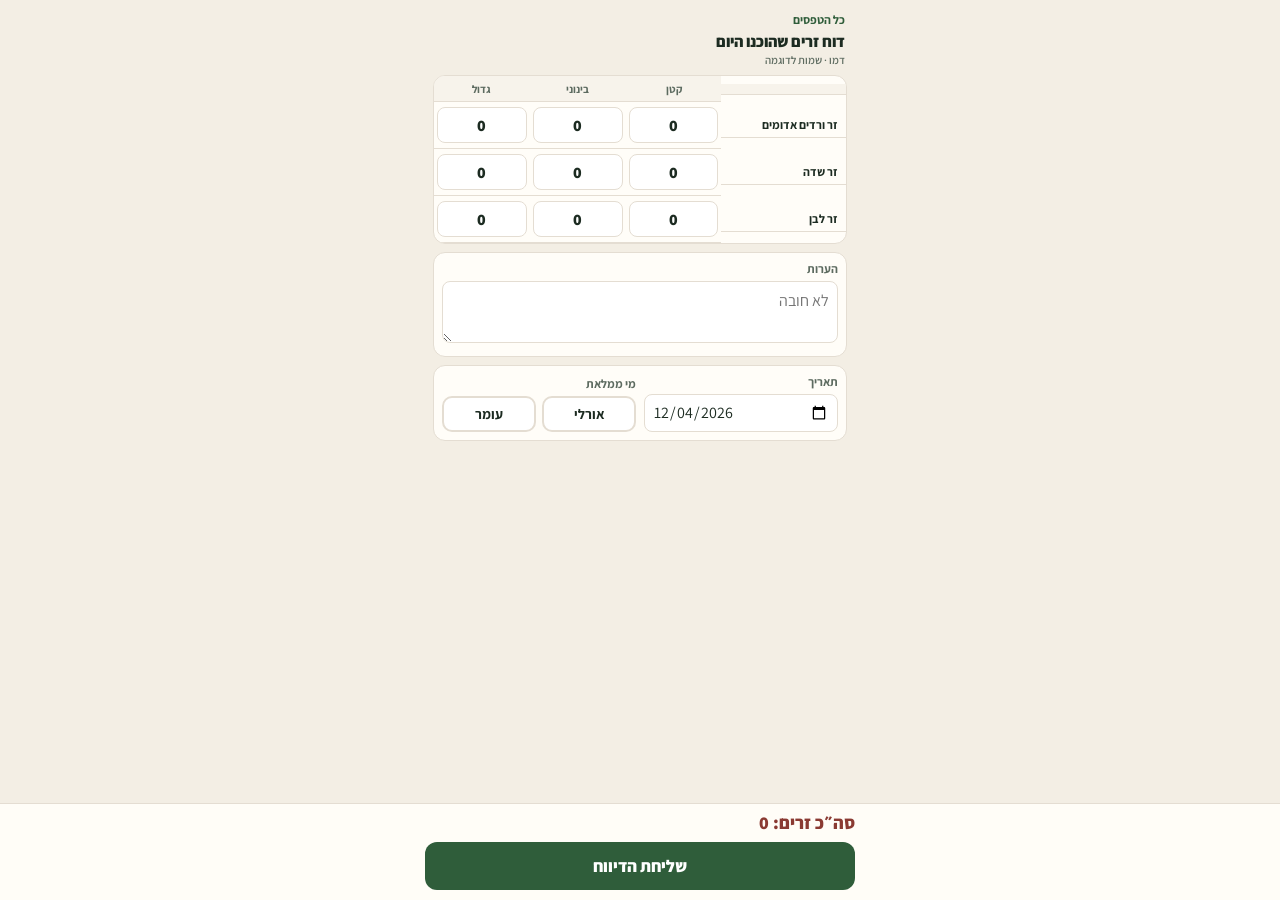
<file: bouquets.html>
<!DOCTYPE html>
<html lang="he" dir="rtl">
<head>
  <meta charset="utf-8" />
  <meta name="viewport" content="width=device-width, initial-scale=1, viewport-fit=cover" />
  <meta name="apple-mobile-web-app-capable" content="yes" />
  <title>דוח זרים שהוכנו היום | משתלת חבצלת</title>
  <link rel="preconnect" href="https://fonts.googleapis.com" />
  <link rel="preconnect" href="https://fonts.gstatic.com" crossorigin />
  <link href="https://fonts.googleapis.com/css2?family=Assistant:wght@400;600;700;800&display=swap" rel="stylesheet" />
  <link rel="stylesheet" href="styles.css" />
  <style>.wrap { padding-bottom: calc(150px + var(--safe-bottom)); }</style>
</head>
<body>
  <div class="wrap" id="form-view">
    <header class="top">
      <p class="nav-home"><a href="./">כל הטפסים</a></p>
      <h1>דוח זרים שהוכנו היום</h1>
      <p class="subhead">דמו · שמות לדוגמה</p>
    </header>
    
    <div class="card table-card">
      <div id="bouquet-list"></div>
    </div>
    <div class="card compact">
      <label class="label" for="notes">הערות</label>
      <textarea id="notes" placeholder="לא חובה"></textarea>
    </div>
    
    <div class="card compact">
      <div class="meta">
        <div>
          <label class="label" for="date">תאריך</label>
          <input id="date" type="date" required />
        </div>
        <div>
          <div class="label" id="who-label">מי ממלאת</div>
          <div class="who" role="group" aria-labelledby="who-label">
            <button type="button" data-who="אורלי" aria-pressed="false">אורלי</button>
            <button type="button" data-who="עומר" aria-pressed="false">עומר</button>
          </div>
        </div>
      </div>
    </div>


    <p class="error" id="error" role="alert"></p>
  </div>
  <div class="dock" id="dock">
    <div class="dock-inner">
      <div class="sticker" id="sticker" aria-live="polite">סה״כ זרים: 0</div>
      <button type="button" class="submit" id="submit">שליחת הדיווח</button>
    </div>
  </div>
  <div class="wrap success" id="success-view">
    <header class="top">
      <h1 id="success-title">הדיווח מוכן</h1>
      <p class="subhead">דמו · שמות ומחירים לדוגמה</p>
    </header>
    <div class="card"><ul class="summary" id="summary"></ul></div>
    <p class="note-limit" id="save-note"></p>
    <button type="button" class="again" id="again">דיווח נוסף</button>
    <a class="home-btn" href="./">חזרה לכל הטפסים</a>
  </div>
  <script src="app-common.js"></script>
  <script>
  
    (function () {
      const H = Havatzelet;
      const qty = H.emptyBouquetQty();
      let who = "";
      document.getElementById("date").value = H.todayISO();
      H.bindWho(function () { return who; }, function (v) { who = v; });
      H.renderBouquetSteppers(document.getElementById("bouquet-list"), qty, { onChange: renderBar });
      function total() {
        return Object.keys(qty).reduce(function (s, k) { return s + qty[k]; }, 0);
      }
      function renderBar() {
        document.getElementById("sticker").textContent = "סה״כ זרים: " + total();
      }
      function fields() {
        const f = {
          "תאריך": document.getElementById("date").value,
          "מי מילא": who,
          "סה\"כ זרים": total(),
          "הערות": document.getElementById("notes").value.trim()
        };
        Object.keys(qty).forEach(function (k) { f[k] = qty[k]; });
        return f;
      }
      function lines() {
        const out = [["תאריך", document.getElementById("date").value], ["מי מילאה", who]];
        Object.keys(qty).forEach(function (k) { if (qty[k]) out.push([k, String(qty[k])]); });
        out.push(["סה״כ זרים", String(total())]);
        const notes = document.getElementById("notes").value.trim();
        if (notes) out.push(["הערות", notes]);
        return out;
      }
      document.getElementById("submit").addEventListener("click", function () {
        if (!who) return H.showError("צריך לבחור מי ממלאת: אורלי או עומר.");
        if (total() === 0) return H.showError("צריך לבחור לפחות זר אחד.");
        H.hideError();
        const btn = document.getElementById("submit");
        btn.disabled = true; btn.textContent = "שולחת…";
        H.submit("bouquets-today", fields(), null)
          .then(function () { H.showSuccess(lines(), true); })
          .catch(function () { H.showError("השליחה לגיליון לא הצליחה. אם זו הפעם הראשונה לטופס הזה, צריך לפרוס מחדש את הסקריפט."); })
          .finally(function () { btn.disabled = false; btn.textContent = "שליחת הדיווח"; });
      });
      document.getElementById("again").addEventListener("click", function () { location.reload(); });
      renderBar();
    })();

  </script>
</body>
</html>
</file>
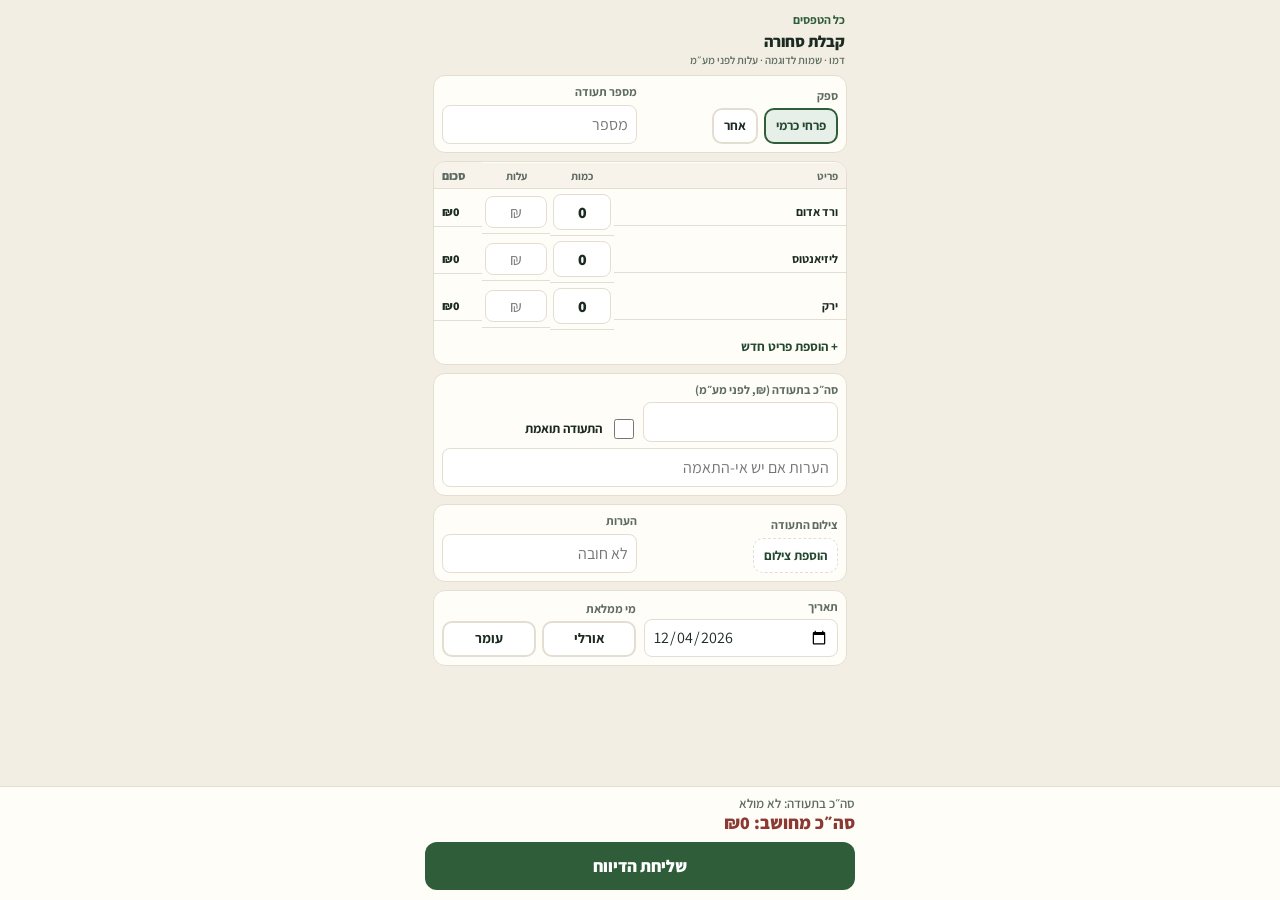
<file: receiving.html>
<!DOCTYPE html>
<html lang="he" dir="rtl">
<head>
  <meta charset="utf-8" />
  <meta name="viewport" content="width=device-width, initial-scale=1, viewport-fit=cover" />
  <meta name="apple-mobile-web-app-capable" content="yes" />
  <title>קבלת סחורה | משתלת חבצלת</title>
  <link rel="preconnect" href="https://fonts.googleapis.com" />
  <link rel="preconnect" href="https://fonts.gstatic.com" crossorigin />
  <link href="https://fonts.googleapis.com/css2?family=Assistant:wght@400;600;700;800&display=swap" rel="stylesheet" />
  <link rel="stylesheet" href="styles.css" />
  <style>.wrap { padding-bottom: calc(160px + var(--safe-bottom)); }</style>
</head>
<body>
  <div class="wrap" id="form-view">
    <header class="top">
      <p class="nav-home"><a href="./">כל הטפסים</a></p>
      <h1>קבלת סחורה</h1>
      <p class="subhead">דמו · שמות לדוגמה · עלות לפני מע״מ</p>
    </header>
    
    <div class="card compact">
      <div class="inline-row">
        <div>
          <div class="label" id="supplier-label">ספק</div>
          <div class="chips" role="group" aria-labelledby="supplier-label">
            <button type="button" class="chip" data-supplier="פרחי כרמי" aria-pressed="true">פרחי כרמי</button>
            <button type="button" class="chip" data-supplier="other" aria-pressed="false">אחר</button>
          </div>
        </div>
        <div>
          <label class="label" for="note-number">מספר תעודה</label>
          <input id="note-number" type="text" placeholder="מספר" />
        </div>
      </div>
      <div id="supplier-other-wrap" style="display:none;margin-top:6px">
        <input id="supplier-other" type="text" maxlength="80" placeholder="שם הספק" />
      </div>
    </div>
    <div class="card table-card">
      <div id="recv-table" class="grid-recv"></div>
      <button type="button" class="add-btn" id="add-extra">+ הוספת פריט חדש</button>
    </div>
    <div class="card compact">
      <div class="inline-row">
        <div>
          <label class="label" for="note-total">סה״כ בתעודה (₪, לפני מע״מ)</label>
          <input id="note-total" type="number" inputmode="decimal" min="0" step="0.01" />
        </div>
        <div>
          <label class="check-row" style="margin-top:18px">
            <input type="checkbox" id="matches" />
            <span>התעודה תואמת</span>
          </label>
        </div>
      </div>
      <p class="hint" id="mismatch-hint" style="display:none;margin-top:6px"></p>
      <div id="mismatch-notes-wrap" style="margin-top:6px">
        <input id="mismatch-notes" type="text" placeholder="הערות אם יש אי-התאמה" />
      </div>
    </div>
    <div class="card compact">
      <div class="inline-row">
        <div>
          <label class="label">צילום התעודה</label>
          <label class="photo-box" for="photo">הוספת צילום
            <input id="photo" type="file" accept="image/*" />
          </label>
          <div id="photo-actions" style="display:none">
            <button type="button" class="remove-btn" id="remove-photo">×</button>
          </div>
        </div>
        <div>
          <label class="label" for="notes">הערות</label>
          <input id="notes" type="text" placeholder="לא חובה" />
        </div>
      </div>
      <img id="preview" class="photo-preview" alt="תצוגה מקדימה של התעודה" />
    </div>
    
    <div class="card compact">
      <div class="meta">
        <div>
          <label class="label" for="date">תאריך</label>
          <input id="date" type="date" required />
        </div>
        <div>
          <div class="label" id="who-label">מי ממלאת</div>
          <div class="who" role="group" aria-labelledby="who-label">
            <button type="button" data-who="אורלי" aria-pressed="false">אורלי</button>
            <button type="button" data-who="עומר" aria-pressed="false">עומר</button>
          </div>
        </div>
      </div>
    </div>


    <p class="error" id="error" role="alert"></p>
  </div>
  <div class="dock" id="dock">
    <div class="dock-inner">
      <p class="sub" id="sub">סה״כ בתעודה: לא מולא</p>
      <div class="sticker" id="sticker" aria-live="polite">סה״כ מחושב: ₪0</div>
      <button type="button" class="submit" id="submit">שליחת הדיווח</button>
    </div>
  </div>
  <div class="wrap success" id="success-view">
    <header class="top">
      <h1 id="success-title">הדיווח מוכן</h1>
      <p class="subhead">דמו · שמות ומחירים לדוגמה</p>
    </header>
    <div class="card"><ul class="summary" id="summary"></ul></div>
    <p class="note-limit" id="save-note"></p>
    <button type="button" class="again" id="again">דיווח נוסף</button>
    <a class="home-btn" href="./">חזרה לכל הטפסים</a>
  </div>
  <script src="app-common.js"></script>
  <script>
  
    (function () {
      const H = Havatzelet;
      let who = "";
      let supplier = "פרחי כרמי";
      let photo = { name: "", dataUrl: "" };
      const lines = {};
      H.STEMS.forEach(function (s) { lines[s.name] = { qty: 0, cost: "" }; });
      let extras = [];

      document.getElementById("date").value = H.todayISO();
      H.bindWho(function () { return who; }, function (v) { who = v; });
      H.bindPhoto("photo", "preview", "photo-actions", "remove-photo", function (p) { photo = p; });

      document.querySelectorAll("[data-supplier]").forEach(function (btn) {
        btn.addEventListener("click", function () {
          supplier = btn.getAttribute("data-supplier");
          document.querySelectorAll("[data-supplier]").forEach(function (b) {
            b.setAttribute("aria-pressed", b === btn ? "true" : "false");
          });
          document.getElementById("supplier-other-wrap").style.display = supplier === "other" ? "block" : "none";
          H.hideError();
        });
      });

      const table = document.getElementById("recv-table");

      function addHead() {
        [["name","פריט"],["","כמות"],["","עלות"],["sum","סכום"]].forEach(function (t) {
          const el = document.createElement("div");
          el.className = "th" + (t[0] ? " " + t[0] : "");
          el.textContent = t[1];
          table.appendChild(el);
        });
      }

      function mountStem(s) {
        const state = lines[s.name];
        const nameCel = document.createElement("div");
        nameCel.className = "td name";
        nameCel.textContent = s.name;
        table.appendChild(nameCel);

        const qtyCel = document.createElement("div");
        qtyCel.className = "td cell stem";
        qtyCel.setAttribute("data-stem", s.id);
        const qtyIn = H.makeQtyInput(state.qty, function (next) {
          state.qty = next;
          updateStemSum(s);
          renderBar();
        }, "כמות " + s.name);
        qtyIn.id = "qty-" + s.id;
        qtyCel.appendChild(qtyIn);
        table.appendChild(qtyCel);

        const costCel = document.createElement("div");
        costCel.className = "td cell";
        const cost = document.createElement("input");
        cost.className = "cost-in";
        cost.type = "number";
        cost.inputMode = "decimal";
        cost.min = "0";
        cost.step = "0.01";
        cost.placeholder = "₪";
        cost.id = "cost-" + s.id;
        cost.value = state.cost;
        cost.addEventListener("input", function () {
          state.cost = cost.value;
          updateStemSum(s);
          renderBar();
        });
        costCel.appendChild(cost);
        table.appendChild(costCel);

        const sumCel = document.createElement("div");
        sumCel.className = "td sum";
        sumCel.id = "line-" + s.id;
        sumCel.textContent = "₪0";
        table.appendChild(sumCel);
      }

      function updateStemSum(s) {
        const el = document.getElementById("line-" + s.id);
        if (el) el.textContent = "₪" + H.money(stemSum(s.name));
      }

      function remountExtras() {
        const keep = 4 + H.STEMS.length * 4;
        while (table.children.length > keep) table.removeChild(table.lastChild);
        extras.forEach(function (row, i) { mountExtra(row, i); });
      }

      function mountExtra(state, i) {
        const nameCel = document.createElement("div");
        nameCel.className = "td name";
        nameCel.style.display = "flex";
        nameCel.style.alignItems = "center";
        nameCel.style.gap = "2px";
        const inp = document.createElement("input");
        inp.className = "name-in";
        inp.type = "text";
        inp.maxLength = 80;
        inp.placeholder = "שם פריט";
        inp.value = state.name || "";
        inp.addEventListener("input", function () { extras[i].name = inp.value; });
        const rm = document.createElement("button");
        rm.type = "button";
        rm.className = "remove-btn";
        rm.textContent = "×";
        rm.setAttribute("aria-label", "הסרת הפריט");
        rm.addEventListener("click", function () {
          extras.splice(i, 1);
          remountExtras();
          renderBar();
        });
        nameCel.appendChild(inp);
        nameCel.appendChild(rm);
        table.appendChild(nameCel);

        const qtyCel = document.createElement("div");
        qtyCel.className = "td cell";
        const qtyIn = H.makeQtyInput(state.qty, function (next) {
          extras[i].qty = next;
          updateExSum(i);
          renderBar();
        }, "כמות פריט נוסף");
        qtyCel.appendChild(qtyIn);
        table.appendChild(qtyCel);

        const costCel = document.createElement("div");
        costCel.className = "td cell";
        const cost = document.createElement("input");
        cost.className = "cost-in";
        cost.type = "number";
        cost.inputMode = "decimal";
        cost.min = "0";
        cost.step = "0.01";
        cost.placeholder = "₪";
        cost.value = state.cost || "";
        cost.addEventListener("input", function () {
          extras[i].cost = cost.value;
          updateExSum(i);
          renderBar();
        });
        costCel.appendChild(cost);
        table.appendChild(costCel);

        const sumCel = document.createElement("div");
        sumCel.className = "td sum";
        sumCel.id = "exsum-" + i;
        sumCel.textContent = "₪" + H.money((Number(state.qty)||0)*(Number(state.cost)||0));
        table.appendChild(sumCel);
      }

      function updateExSum(i) {
        const el = document.getElementById("exsum-" + i);
        const row = extras[i];
        if (el && row) el.textContent = "₪" + H.money((Number(row.qty)||0)*(Number(row.cost)||0));
      }

      document.getElementById("add-extra").addEventListener("click", function () {
        extras.push({ name: "", qty: 0, cost: "" });
        remountExtras();
      });
      document.getElementById("note-total").addEventListener("input", renderBar);

      function supplierName() {
        if (supplier === "other") return document.getElementById("supplier-other").value.trim();
        return supplier;
      }
      function extraSum() {
        return extras.reduce(function (s, r) { return s + (Number(r.qty)||0) * (Number(r.cost)||0); }, 0);
      }
      function stemSum(name) {
        return (lines[name].qty || 0) * (Number(lines[name].cost) || 0);
      }
      function grand() {
        return H.STEMS.reduce(function (s, st) { return s + stemSum(st.name); }, 0) + extraSum();
      }
      function noteTotal() {
        const v = document.getElementById("note-total").value;
        if (v === "") return null;
        return Number(v);
      }
      function mismatch() {
        const n = noteTotal();
        if (n === null || Number.isNaN(n)) return false;
        return Math.round(n * 100) !== Math.round(grand() * 100);
      }
      function extraText() {
        return extras.filter(function (r) { return r.name || r.qty || r.cost; }).map(function (r) {
          const q = Number(r.qty)||0, c = Number(r.cost)||0;
          return (r.name || "פריט") + " · " + q + " × ₪" + H.money(c) + " = ₪" + H.money(q*c);
        }).join(" ; ");
      }
      function hasQty() {
        const stemQty = H.STEMS.some(function (s) { return lines[s.name].qty > 0; });
        const exQty = extras.some(function (r) { return (Number(r.qty)||0) > 0; });
        return stemQty || exQty;
      }
      function renderBar() {
        document.getElementById("sticker").textContent = "סה״כ מחושב: ₪" + H.money(grand());
        const sub = document.getElementById("sub");
        const hint = document.getElementById("mismatch-hint");
        const n = noteTotal();
        if (n === null || Number.isNaN(n)) {
          sub.textContent = "סה״כ בתעודה: לא מולא";
          sub.className = "sub";
          hint.style.display = "none";
        } else if (mismatch()) {
          const diff = grand() - n;
          const sign = diff > 0 ? "+" : "";
          sub.textContent = "לא תואם לתעודה · הפרש " + sign + "₪" + H.money(diff);
          sub.className = "sub warn";
          hint.style.display = "block";
          hint.textContent = "הסכום שחושב (₪" + H.money(grand()) + ") שונה מהסכום בתעודה (₪" + H.money(n) + ").";
        } else {
          sub.textContent = "תואם לתעודה: ₪" + H.money(n);
          sub.className = "sub";
          hint.style.display = "none";
        }
      }
      function fields() {
        const n = noteTotal();
        const g = grand();
        const diff = (n === null || Number.isNaN(n)) ? "" : Math.round((g - n) * 100) / 100;
        const f = {
          "תאריך": document.getElementById("date").value,
          "מי מילא": who,
          "ספק": supplierName(),
          "מספר תעודת משלוח": document.getElementById("note-number").value.trim(),
          "פריטים נוספים": extraText(),
          "סה\"כ מחושב": g,
          "סה\"כ בתעודה": (n === null || Number.isNaN(n)) ? "" : n,
          "הפרש": diff,
          "התעודה תואמת": document.getElementById("matches").checked ? "כן" : "לא",
          "הערות אי-התאמה": document.getElementById("mismatch-notes").value.trim(),
          "הערות": document.getElementById("notes").value.trim(),
          "צילום": photo.name || (photo.dataUrl ? "צילום" : "")
        };
        H.STEMS.forEach(function (s) {
          f[s.name + " - כמות"] = lines[s.name].qty;
          f[s.name + " - עלות יחידה"] = lines[s.name].cost === "" ? "" : Number(lines[s.name].cost);
          f[s.name + " - סכום"] = stemSum(s.name);
        });
        return f;
      }
      function summaryLines() {
        const out = [
          ["תאריך", document.getElementById("date").value],
          ["מי מילאה", who],
          ["ספק", supplierName()],
          ["מספר תעודה", document.getElementById("note-number").value.trim()]
        ];
        H.STEMS.forEach(function (s) {
          if (lines[s.name].qty) out.push([s.name, lines[s.name].qty + " × ₪" + H.money(Number(lines[s.name].cost)||0)]);
        });
        if (extraText()) out.push(["פריטים נוספים", extraText()]);
        out.push(["סה״כ מחושב", "₪" + H.money(grand())]);
        const n = noteTotal();
        if (n !== null && !Number.isNaN(n)) out.push(["סה״כ בתעודה", "₪" + H.money(n)]);
        out.push(["התעודה תואמת", document.getElementById("matches").checked ? "כן" : "לא"]);
        const mm = document.getElementById("mismatch-notes").value.trim();
        if (mm) out.push(["הערות אי-התאמה", mm]);
        const notes = document.getElementById("notes").value.trim();
        if (notes) out.push(["הערות", notes]);
        if (photo.name || photo.dataUrl) out.push(["צילום", "צורף"]);
        return out;
      }

      document.getElementById("submit").addEventListener("click", function () {
        if (!who) return H.showError("צריך לבחור מי ממלאת: אורלי או עומר.");
        if (!supplierName()) return H.showError("צריך למלא את שם הספק.");
        if (!hasQty()) return H.showError("צריך למלא כמות לפחות לפריט אחד.");
        if (mismatch() && !document.getElementById("matches").checked && !document.getElementById("mismatch-notes").value.trim()) {
          return H.showError("הסכומים לא תואמים. צריך לסמן שהתעודה תואמת, או לכתוב מה לא תאם.");
        }
        H.hideError();
        const btn = document.getElementById("submit");
        btn.disabled = true; btn.textContent = "שולחת…";
        H.submit("receiving", fields(), photo)
          .then(function () { H.showSuccess(summaryLines(), true); })
          .catch(function () { H.showError("השליחה לגיליון לא הצליחה. אם זו הפעם הראשונה לטופס הזה, צריך לפרוס מחדש את הסקריפט."); })
          .finally(function () { btn.disabled = false; btn.textContent = "שליחת הדיווח"; });
      });
      document.getElementById("again").addEventListener("click", function () { location.reload(); });

      table.innerHTML = "";
      addHead();
      H.STEMS.forEach(mountStem);
      renderBar();
    })();

  </script>
</body>
</html>
</file>
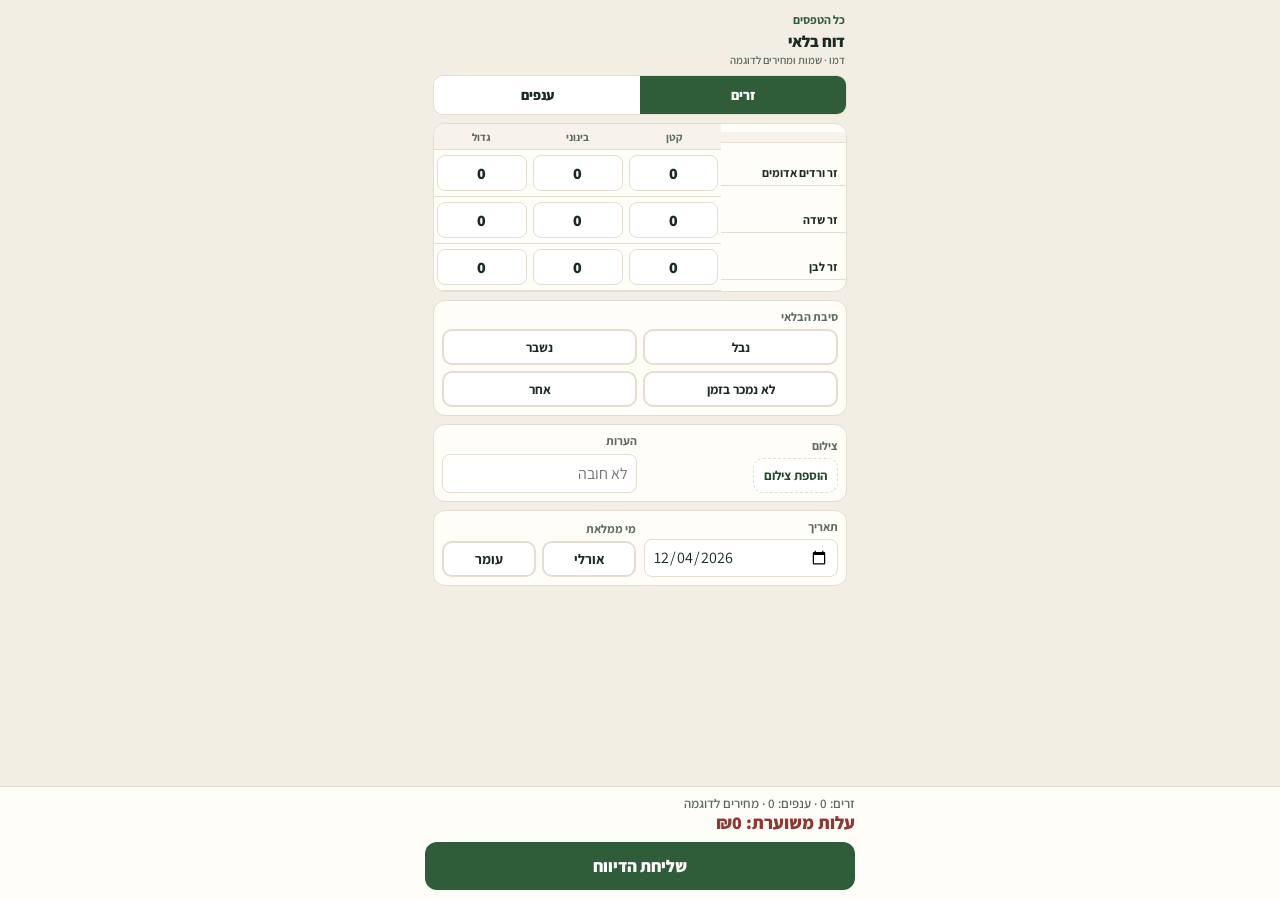
<file: waste.html>
<!DOCTYPE html>
<html lang="he" dir="rtl">
<head>
  <meta charset="utf-8" />
  <meta name="viewport" content="width=device-width, initial-scale=1, viewport-fit=cover" />
  <meta name="apple-mobile-web-app-capable" content="yes" />
  <title>דוח בלאי | משתלת חבצלת</title>
  <link rel="preconnect" href="https://fonts.googleapis.com" />
  <link rel="preconnect" href="https://fonts.gstatic.com" crossorigin />
  <link href="https://fonts.googleapis.com/css2?family=Assistant:wght@400;600;700;800&display=swap" rel="stylesheet" />
  <link rel="stylesheet" href="styles.css" />
  <style>.wrap { padding-bottom: calc(160px + var(--safe-bottom)); }</style>
</head>
<body>
  <div class="wrap" id="form-view">
    <header class="top">
      <p class="nav-home"><a href="./">כל הטפסים</a></p>
      <h1>דוח בלאי</h1>
      <p class="subhead">דמו · שמות ומחירים לדוגמה</p>
    </header>
    
    <div class="tabs" role="tablist">
      <button type="button" id="tab-bouquets" role="tab" aria-selected="true">זרים</button>
      <button type="button" id="tab-stems" role="tab" aria-selected="false">ענפים</button>
    </div>
    <div class="card table-card" id="panel-bouquets" role="tabpanel">
      <div id="bouquet-list"></div>
    </div>
    <div class="card table-card" id="panel-stems" role="tabpanel" hidden>
      <div id="stem-list"></div>
    </div>
    <div class="card compact">
      <div class="label" id="reason-label">סיבת הבלאי</div>
      <div class="chips" role="group" aria-labelledby="reason-label">
        <button type="button" class="chip reason-chip" data-reason="נבל" aria-pressed="false">נבל</button>
        <button type="button" class="chip reason-chip" data-reason="נשבר" aria-pressed="false">נשבר</button>
        <button type="button" class="chip reason-chip" data-reason="לא נמכר בזמן" aria-pressed="false">לא נמכר בזמן</button>
        <button type="button" class="chip reason-chip" data-reason="אחר" aria-pressed="false">אחר</button>
      </div>
      <div id="reason-other-wrap" style="display:none;margin-top:6px">
        <input id="reason-other" type="text" maxlength="120" placeholder="פירוט הסיבה" />
      </div>
    </div>
    <div class="card compact">
      <div class="inline-row">
        <div>
          <label class="label">צילום</label>
          <label class="photo-box" for="photo">הוספת צילום
            <input id="photo" type="file" accept="image/*" />
          </label>
          <div id="photo-actions" style="display:none">
            <button type="button" class="remove-btn" id="remove-photo">×</button>
          </div>
        </div>
        <div>
          <label class="label" for="notes">הערות</label>
          <input id="notes" type="text" placeholder="לא חובה" />
        </div>
      </div>
      <img id="preview" class="photo-preview" alt="תצוגה מקדימה" />
    </div>
    
    <div class="card compact">
      <div class="meta">
        <div>
          <label class="label" for="date">תאריך</label>
          <input id="date" type="date" required />
        </div>
        <div>
          <div class="label" id="who-label">מי ממלאת</div>
          <div class="who" role="group" aria-labelledby="who-label">
            <button type="button" data-who="אורלי" aria-pressed="false">אורלי</button>
            <button type="button" data-who="עומר" aria-pressed="false">עומר</button>
          </div>
        </div>
      </div>
    </div>


    <p class="error" id="error" role="alert"></p>
  </div>
  <div class="dock" id="dock">
    <div class="dock-inner">
      <p class="sub" id="sub">זרים: 0 · ענפים: 0 · מחירים לדוגמה</p><div class="sticker" id="sticker" aria-live="polite">עלות משוערת: ₪0</div>
      <button type="button" class="submit" id="submit">שליחת הדיווח</button>
    </div>
  </div>
  <div class="wrap success" id="success-view">
    <header class="top">
      <h1 id="success-title">הדיווח מוכן</h1>
      <p class="subhead">דמו · שמות ומחירים לדוגמה</p>
    </header>
    <div class="card"><ul class="summary" id="summary"></ul></div>
    <p class="note-limit" id="save-note"></p>
    <button type="button" class="again" id="again">דיווח נוסף</button>
    <a class="home-btn" href="./">חזרה לכל הטפסים</a>
  </div>
  <script src="app-common.js"></script>
  <script>
  
    (function () {
      const H = Havatzelet;
      const bqty = H.emptyBouquetQty();
      const sqty = H.emptyStemQty();
      let who = "";
      let reason = "";
      let photo = { name: "", dataUrl: "" };
      document.getElementById("date").value = H.todayISO();
      H.bindWho(function () { return who; }, function (v) { who = v; });
      H.bindPhoto("photo", "preview", "photo-actions", "remove-photo", function (p) { photo = p; });
      H.renderBouquetSteppers(document.getElementById("bouquet-list"), bqty, { onChange: renderBar });
      H.renderStemSteppers(document.getElementById("stem-list"), sqty, { showPrices: true, onChange: renderBar });

      function showTab(which) {
        const b = which === "bouquets";
        document.getElementById("tab-bouquets").setAttribute("aria-selected", b ? "true" : "false");
        document.getElementById("tab-stems").setAttribute("aria-selected", b ? "false" : "true");
        document.getElementById("panel-bouquets").hidden = !b;
        document.getElementById("panel-stems").hidden = b;
      }
      document.getElementById("tab-bouquets").addEventListener("click", function () { showTab("bouquets"); });
      document.getElementById("tab-stems").addEventListener("click", function () { showTab("stems"); });

      document.querySelectorAll(".reason-chip").forEach(function (btn) {
        btn.addEventListener("click", function () {
          reason = btn.getAttribute("data-reason") || "";
          document.querySelectorAll(".reason-chip").forEach(function (b) {
            b.setAttribute("aria-pressed", b === btn ? "true" : "false");
          });
          document.getElementById("reason-other-wrap").style.display = reason === "אחר" ? "block" : "none";
          H.hideError();
        });
      });

      function bouquetCost() {
        let sum = 0;
        H.BOUQUETS.forEach(function (b) {
          H.SIZES.forEach(function (s) {
            sum += (bqty[H.bouquetKey(b, s)] || 0) * b.costs[s.id];
          });
        });
        return sum;
      }
      function stemCost() {
        return H.STEMS.reduce(function (s, st) { return s + (sqty[st.name] || 0) * st.price; }, 0);
      }
      function est() { return bouquetCost() + stemCost(); }
      function count() {
        const b = Object.keys(bqty).reduce(function (s, k) { return s + bqty[k]; }, 0);
        const t = Object.keys(sqty).reduce(function (s, k) { return s + sqty[k]; }, 0);
        return { bouquets: b, stems: t };
      }
      function reasonText() {
        if (reason === "אחר") return document.getElementById("reason-other").value.trim();
        return reason;
      }
      function renderBar() {
        const c = count();
        document.getElementById("sub").textContent =
          "זרים: " + c.bouquets + " · ענפים: " + c.stems + " · מחירים לדוגמה";
        document.getElementById("sticker").textContent = "עלות משוערת: ₪" + H.money(est());
      }
      function fields() {
        const f = {
          "תאריך": document.getElementById("date").value,
          "מי מילא": who,
          "סיבה": reason,
          "פירוט סיבה": reason === "אחר" ? document.getElementById("reason-other").value.trim() : "",
          "עלות משוערת": est(),
          "הערות": document.getElementById("notes").value.trim(),
          "צילום": photo.name || (photo.dataUrl ? "צילום" : "")
        };
        Object.keys(bqty).forEach(function (k) { f[k] = bqty[k]; });
        Object.keys(sqty).forEach(function (k) { f[k] = sqty[k]; });
        return f;
      }
      function lines() {
        const out = [["תאריך", document.getElementById("date").value], ["מי מילאה", who]];
        Object.keys(bqty).forEach(function (k) { if (bqty[k]) out.push([k, String(bqty[k])]); });
        Object.keys(sqty).forEach(function (k) { if (sqty[k]) out.push([k, String(sqty[k])]); });
        out.push(["סיבה", reason === "אחר" ? reasonText() : reason]);
        out.push(["עלות משוערת", "₪" + H.money(est()) + " · לדוגמה"]);
        const notes = document.getElementById("notes").value.trim();
        if (notes) out.push(["הערות", notes]);
        if (photo.name || photo.dataUrl) out.push(["צילום", "צורף"]);
        return out;
      }
      document.getElementById("submit").addEventListener("click", function () {
        if (!who) return H.showError("צריך לבחור מי ממלאת: אורלי או עומר.");
        const c = count();
        if (c.bouquets + c.stems === 0) return H.showError("צריך לבחור לפחות זר או ענף אחד.");
        if (!reason) return H.showError("צריך לבחור סיבת בלאי.");
        if (reason === "אחר" && !document.getElementById("reason-other").value.trim()) {
          return H.showError("צריך לכתוב את סיבת הבלאי.");
        }
        H.hideError();
        const btn = document.getElementById("submit");
        btn.disabled = true; btn.textContent = "שולחת…";
        H.submit("waste", fields(), photo)
          .then(function () { H.showSuccess(lines(), true); })
          .catch(function () { H.showError("השליחה לגיליון לא הצליחה. אם זו הפעם הראשונה לטופס הזה, צריך לפרוס מחדש את הסקריפט."); })
          .finally(function () { btn.disabled = false; btn.textContent = "שליחת הדיווח"; });
      });
      document.getElementById("again").addEventListener("click", function () { location.reload(); });
      renderBar();
    })();

  </script>
</body>
</html>
</file>
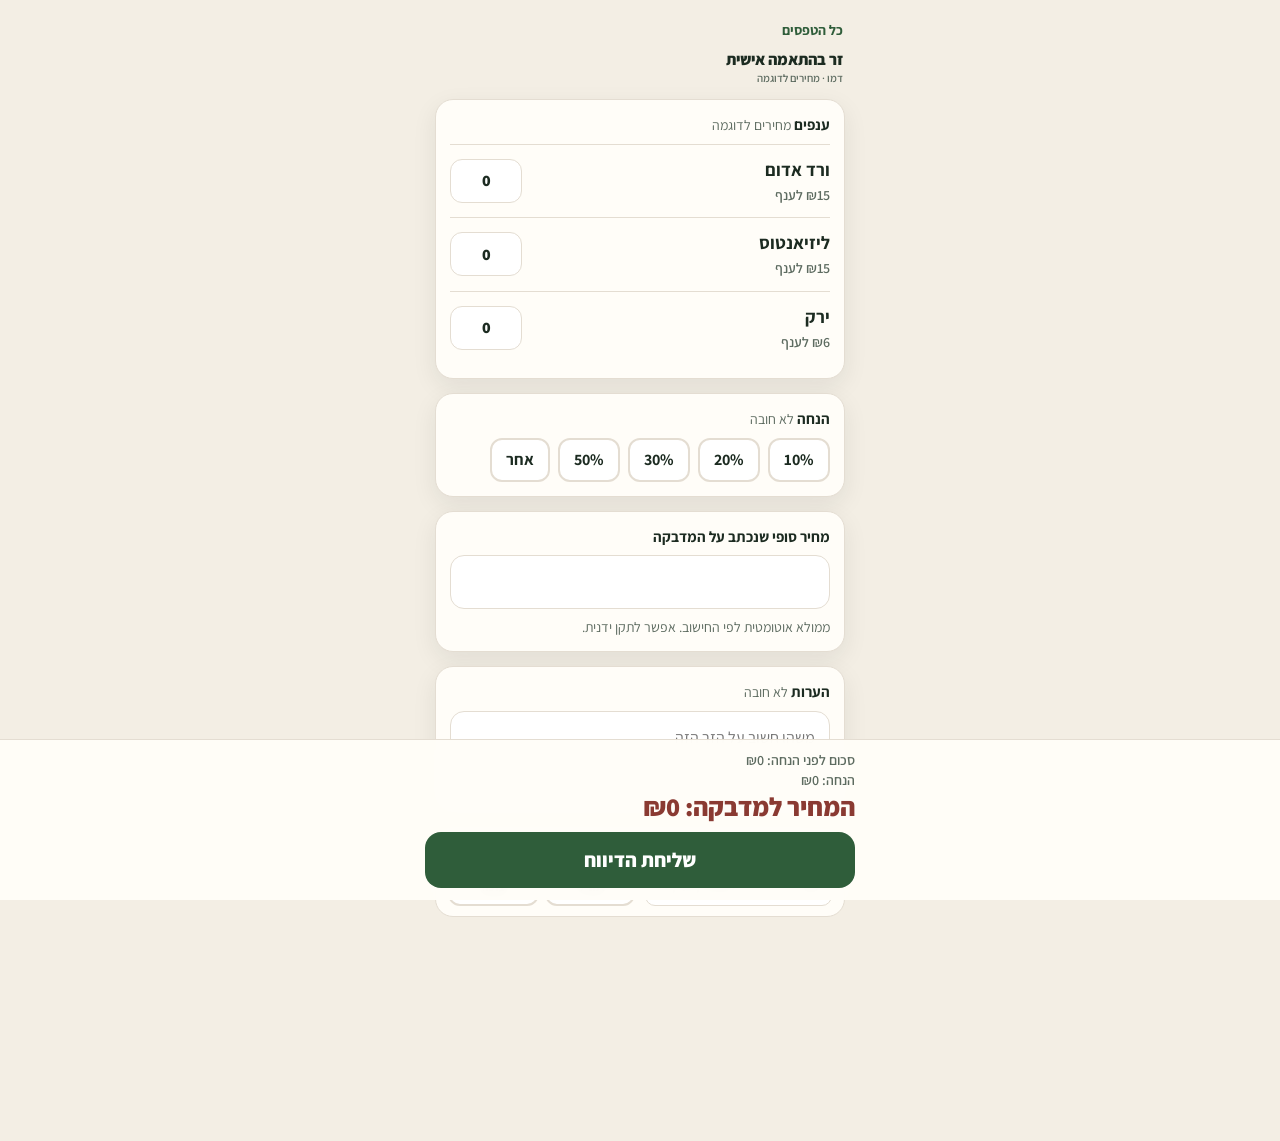
<file: zer-ishi.html>
<!DOCTYPE html>
<html lang="he" dir="rtl">
<head>
  <meta charset="utf-8" />
  <meta name="viewport" content="width=device-width, initial-scale=1, viewport-fit=cover" />
  <meta name="apple-mobile-web-app-capable" content="yes" />
  <meta name="apple-mobile-web-app-title" content="זר אישי — דמו" />
  <title>זר בהתאמה אישית — דמו | משתלת חבצלת</title>
  <link rel="preconnect" href="https://fonts.googleapis.com" />
  <link rel="preconnect" href="https://fonts.gstatic.com" crossorigin />
  <link href="https://fonts.googleapis.com/css2?family=Assistant:wght@400;600;700;800&display=swap" rel="stylesheet" />
  <style>
    :root {
      --bg: #f3eee4;
      --paper: #fffdf8;
      --ink: #1c2b21;
      --muted: #5d6b60;
      --line: #e4ddd2;
      --green: #2f5d3a;
      --green-dark: #244830;
      --green-soft: #e7f0e8;
      --rose: #8a3a32;
      --warn-bg: #fff4d6;
      --warn-ink: #6b4e00;
      --shadow: 0 8px 24px rgba(28, 43, 33, 0.08);
      --radius: 18px;
      --safe-bottom: env(safe-area-inset-bottom, 0px);
    }
    * { box-sizing: border-box; }
    html, body {
      margin: 0;
      padding: 0;
      background: var(--bg);
      color: var(--ink);
      font-family: Assistant, "Segoe UI", "Arial Hebrew", Arial, sans-serif;
      font-size: 18px;
      line-height: 1.45;
    }
    body { min-height: 100dvh; }
    button, input, textarea, select { font: inherit; color: inherit; }
    button { cursor: pointer; }
    .wrap {
      max-width: 430px;
      margin: 0 auto;
      padding: 8px 10px calc(210px + var(--safe-bottom));
    }
    header.top { padding: 8px 2px 4px; }
    .nav-home { margin: 0 0 8px; }
    .nav-home a { color: var(--green); font-weight: 700; font-size: 14px; text-decoration: none; }
    .brand { display: none; }
    h1 {
      margin: 2px 0 0;
      font-size: 16px;
      line-height: 1.25;
      font-weight: 800;
    }
    .badge { display: none; }
    .subhead {
      margin: 1px 0 8px;
      font-size: 11px;
      font-weight: 600;
      color: var(--muted);
    }
    .banner { display: none; }
    .card {
      background: var(--paper);
      border: 1px solid var(--line);
      border-radius: var(--radius);
      padding: 14px;
      margin: 0 0 14px;
      box-shadow: var(--shadow);
    }
    .card.compact {
      padding: 10px 12px;
      box-shadow: none;
    }
    .label {
      display: block;
      font-weight: 700;
      font-size: 15px;
      margin-bottom: 8px;
    }
    .hint { color: var(--muted); font-size: 14px; font-weight: 400; }
    input[type="date"],
    input[type="number"],
    textarea {
      width: 100%;
      border: 1px solid var(--line);
      background: #fff;
      border-radius: 14px;
      padding: 14px 14px;
      font-size: 16px;
      outline: none;
      appearance: none;
      -webkit-appearance: none;
    }
    .compact input[type="date"] {
      padding: 8px 10px;
      border-radius: 10px;
      font-size: 16px;
      min-height: 40px;
    }
    input[type="date"]:focus,
    input[type="number"]:focus,
    textarea:focus {
      border-color: var(--green);
      box-shadow: 0 0 0 3px rgba(47, 93, 58, 0.15);
    }
    textarea { min-height: 80px; resize: vertical; }
    .meta {
      display: grid;
      grid-template-columns: 1fr 1fr;
      gap: 10px;
      align-items: end;
    }
    .meta .who { display: flex; gap: 6px; }
    .meta .who button,
    .who button {
      flex: 1;
      min-height: 44px;
      border-radius: 12px;
      border: 2px solid var(--line);
      background: #fff;
      font-weight: 700;
      font-size: 16px;
    }
    .compact .who button { min-height: 40px; font-size: 15px; }
    .who button[aria-pressed="true"],
    .chip[aria-pressed="true"] {
      border-color: var(--green);
      background: var(--green-soft);
      color: var(--green-dark);
    }
    .stem {
      display: flex;
      align-items: center;
      justify-content: space-between;
      gap: 12px;
      padding: 12px 0;
      border-top: 1px solid var(--line);
    }
    .stem:first-of-type { border-top: 0; padding-top: 2px; }
    .stem-name { font-weight: 700; }
    .stem-price { color: var(--muted); font-size: 14px; font-weight: 600; margin-top: 2px; }
    input[type="number"] { -moz-appearance: textfield; }
    input[type="number"]::-webkit-inner-spin-button,
    input[type="number"]::-webkit-outer-spin-button {
      -webkit-appearance: none;
      appearance: none;
      margin: 0;
    }
    .qty-in {
      width: 72px;
      height: 44px;
      padding: 4px 6px;
      font-size: 16px;
      font-weight: 800;
      text-align: center;
      border: 1.5px solid var(--line);
      border-radius: 12px;
      background: #fff;
      flex-shrink: 0;
    }
    .chips {
      display: flex;
      flex-wrap: wrap;
      gap: 8px;
    }
    .chip {
      min-height: 44px;
      padding: 8px 14px;
      border-radius: 12px;
      border: 2px solid var(--line);
      background: #fff;
      font-weight: 700;
      font-size: 16px;
    }
    .reason-chip {
      flex: 1 1 calc(50% - 8px);
      min-height: 48px;
      text-align: center;
    }
    .custom-pct { display: none; margin-top: 10px; }
    .custom-reason { display: none; margin-top: 10px; }
    .error {
      display: none;
      margin: 0 0 12px;
      color: var(--rose);
      font-weight: 700;
      font-size: 15px;
    }
    .dock {
      position: fixed;
      right: 0;
      left: 0;
      bottom: 0;
      background: rgba(255, 253, 248, 0.96);
      backdrop-filter: blur(8px);
      border-top: 1px solid var(--line);
      padding: 10px 16px calc(12px + var(--safe-bottom));
    }
    .dock-inner { max-width: 430px; margin: 0 auto; }
    .raw { margin: 0; color: var(--muted); font-size: 14px; font-weight: 600; }
    .discount-line { margin: 0; color: var(--muted); font-size: 14px; font-weight: 600; }
    .sticker {
      margin: 2px 0 10px;
      font-size: 26px;
      line-height: 1.15;
      font-weight: 800;
      color: var(--rose);
    }
    .submit {
      width: 100%;
      min-height: 56px;
      border: 0;
      border-radius: 16px;
      background: var(--green);
      color: #fff;
      font-weight: 800;
      font-size: 20px;
    }
    .submit:disabled { opacity: 0.55; }
    .submit:active { background: var(--green-dark); }
    .success { display: none; }
    .success h1 { margin-top: 12px; }
    .summary { list-style: none; margin: 0; padding: 0; }
    .summary li {
      display: flex;
      justify-content: space-between;
      gap: 12px;
      padding: 8px 0;
      border-bottom: 1px solid var(--line);
      font-weight: 600;
    }
    .again {
      width: 100%;
      min-height: 52px;
      margin-top: 16px;
      border-radius: 16px;
      border: 2px solid var(--green);
      background: #fff;
      color: var(--green-dark);
      font-weight: 800;
    }
    .note-limit {
      margin-top: 14px;
      font-size: 15px;
      color: var(--muted);
      font-weight: 600;
    }
  </style>
</head>
<body>
  <div class="wrap" id="form-view">
    <header class="top">
      <p class="nav-home"><a href="./">כל הטפסים</a></p>
      <h1>זר בהתאמה אישית</h1>
      <p class="subhead">דמו · מחירים לדוגמה</p>
    </header>

    <div class="card">
      <div class="label">ענפים <span class="hint">מחירים לדוגמה</span></div>
      <div class="stem" data-stem="rose">
        <div>
          <div class="stem-name">ורד אדום</div>
          <div class="stem-price">₪15 לענף</div>
        </div>
        <input class="qty-in" type="text" inputmode="numeric" pattern="[0-9]*" autocomplete="off" enterkeyhint="done" value="0" aria-label="כמות ורד אדום" />
      </div>
      <div class="stem" data-stem="lisianthus">
        <div>
          <div class="stem-name">ליזיאנטוס</div>
          <div class="stem-price">₪15 לענף</div>
        </div>
        <input class="qty-in" type="text" inputmode="numeric" pattern="[0-9]*" autocomplete="off" enterkeyhint="done" value="0" aria-label="כמות ליזיאנטוס" />
      </div>
      <div class="stem" data-stem="greenery">
        <div>
          <div class="stem-name">ירק</div>
          <div class="stem-price">₪6 לענף</div>
        </div>
        <input class="qty-in" type="text" inputmode="numeric" pattern="[0-9]*" autocomplete="off" enterkeyhint="done" value="0" aria-label="כמות ירק" />
      </div>
    </div>

    <div class="card">
      <div class="label">הנחה <span class="hint">לא חובה</span></div>
      <div class="chips" id="pct-chips" role="group" aria-label="אחוז הנחה">
        <button type="button" class="chip" data-pct="10" aria-pressed="false">10%</button>
        <button type="button" class="chip" data-pct="20" aria-pressed="false">20%</button>
        <button type="button" class="chip" data-pct="30" aria-pressed="false">30%</button>
        <button type="button" class="chip" data-pct="50" aria-pressed="false">50%</button>
        <button type="button" class="chip" data-pct="custom" aria-pressed="false">אחר</button>
      </div>
      <div class="custom-pct" id="custom-pct-wrap">
        <label class="label" for="custom-pct">אחוז הנחה</label>
        <input id="custom-pct" type="number" inputmode="numeric" min="1" max="100" step="1" placeholder="למשל 15" />
      </div>
      <div id="reason-block" style="display:none; margin-top:14px">
        <div class="label" id="reason-label">סיבת ההנחה</div>
        <div class="chips" role="group" aria-labelledby="reason-label">
          <button type="button" class="chip reason-chip" data-reason="זר ישן" aria-pressed="false">זר ישן</button>
          <button type="button" class="chip reason-chip" data-reason="פרחים קצת פגומים" aria-pressed="false">פרחים קצת פגומים</button>
          <button type="button" class="chip reason-chip" data-reason="לקוח קבוע" aria-pressed="false">לקוח קבוע</button>
          <button type="button" class="chip reason-chip" data-reason="אחר" aria-pressed="false">אחר</button>
        </div>
        <div class="custom-reason" id="custom-reason-wrap">
          <label class="label" for="custom-reason">פירוט</label>
          <input id="custom-reason" type="text" maxlength="120" placeholder="למה ניתנה ההנחה" style="width:100%;border:1px solid var(--line);background:#fff;border-radius:14px;padding:12px 14px;font-size:16px;outline:none" />
        </div>
      </div>
    </div>

    <div class="card">
      <label class="label" for="final-price">מחיר סופי שנכתב על המדבקה</label>
      <input id="final-price" type="number" inputmode="numeric" min="0" step="1" />
      <div class="hint" style="margin-top:8px">ממולא אוטומטית לפי החישוב. אפשר לתקן ידנית.</div>
    </div>

    <div class="card">
      <label class="label" for="notes">הערות <span class="hint">לא חובה</span></label>
      <textarea id="notes" placeholder="משהו חשוב על הזר הזה"></textarea>
    </div>

    <div class="card compact">
      <div class="meta">
        <div>
          <label class="label" for="date" style="font-size:13px;margin-bottom:6px">תאריך</label>
          <input id="date" type="date" required />
        </div>
        <div>
          <div class="label" id="who-label" style="font-size:13px;margin-bottom:6px">מי ממלאת</div>
          <div class="who" role="group" aria-labelledby="who-label">
            <button type="button" data-who="אורלי" aria-pressed="false">אורלי</button>
            <button type="button" data-who="עומר" aria-pressed="false">עומר</button>
          </div>
        </div>
      </div>
    </div>

    <p class="error" id="error" role="alert"></p>
  </div>

  <div class="dock" id="dock">
    <div class="dock-inner">
      <p class="raw" id="raw">סכום לפני הנחה: ₪0</p>
      <p class="discount-line" id="discount-line">הנחה: ₪0</p>
      <div class="sticker" id="sticker" aria-live="polite">המחיר למדבקה: ₪0</div>
      <button type="button" class="submit" id="submit">שליחת הדיווח</button>
    </div>
  </div>

  <div class="wrap success" id="success-view">
    <header class="top">
      <p class="brand">משתלת חבצלת</p>
      <span class="badge">דמו · מחירים לדוגמה</span>
      <h1 id="success-title">הדיווח מוכן</h1>
    </header>
    <div class="card">
      <ul class="summary" id="summary"></ul>
    </div>
    <p class="note-limit" id="save-note"></p>
    <button type="button" class="again" id="again">דיווח נוסף</button>
  </div>

  <script>
    (function () {
      const PRICES = { rose: 15, lisianthus: 15, greenery: 6 };
      const qty = { rose: 0, lisianthus: 0, greenery: 0 };
      let who = "";
      let lastCalculated = 0;
      let selectedPct = 0;
      let customMode = false;
      let reasonKey = "";

      const dateEl = document.getElementById("date");
      const finalEl = document.getElementById("final-price");
      const rawEl = document.getElementById("raw");
      const discountLineEl = document.getElementById("discount-line");
      const stickerEl = document.getElementById("sticker");
      const errorEl = document.getElementById("error");
      const customPctWrap = document.getElementById("custom-pct-wrap");
      const customPctEl = document.getElementById("custom-pct");
      const reasonBlock = document.getElementById("reason-block");
      const customReasonWrap = document.getElementById("custom-reason-wrap");
      const customReasonEl = document.getElementById("custom-reason");

      function todayISO() {
        const parts = new Intl.DateTimeFormat("en-CA", {
          timeZone: "Asia/Jerusalem",
          year: "numeric",
          month: "2-digit",
          day: "2-digit"
        }).formatToParts(new Date());
        const map = {};
        parts.forEach(function (p) { map[p.type] = p.value; });
        return map.year + "-" + map.month + "-" + map.day;
      }

      function roundUp5(n) {
        if (n <= 0) return 0;
        return Math.ceil(n / 5) * 5;
      }

      function money(n) {
        if (Number.isInteger(n)) return String(n);
        return (Math.round(n * 100) / 100).toFixed(2).replace(/\.00$/, "").replace(/(\.\d)0$/, "$1");
      }

      function rawSum() {
        return qty.rose * PRICES.rose
          + qty.lisianthus * PRICES.lisianthus
          + qty.greenery * PRICES.greenery;
      }

      function currentPct() {
        if (customMode) {
          const n = Number(customPctEl.value);
          if (!customPctEl.value || Number.isNaN(n) || n < 0) return 0;
          return Math.min(100, n);
        }
        return selectedPct || 0;
      }

      function reasonText() {
        if (!reasonKey) return "";
        if (reasonKey === "אחר") return (customReasonEl.value || "").trim();
        return reasonKey;
      }

      function totals() {
        const raw = rawSum();
        const pct = currentPct();
        const discountAmt = raw * (pct / 100);
        const after = Math.max(0, raw - discountAmt);
        const calculated = roundUp5(after);
        return { raw: raw, pct: pct, discountAmt: discountAmt, after: after, calculated: calculated };
      }

      function updateReasonVisibility() {
        const pct = currentPct();
        reasonBlock.style.display = pct > 0 ? "block" : "none";
        if (pct <= 0) {
          reasonKey = "";
          customReasonEl.value = "";
          customReasonWrap.style.display = "none";
          document.querySelectorAll(".reason-chip").forEach(function (b) {
            b.setAttribute("aria-pressed", "false");
          });
        }
      }

      function renderTotals() {
        const t = totals();
        rawEl.textContent = "סכום לפני הנחה: ₪" + money(t.raw);
        if (t.pct > 0) {
          discountLineEl.textContent = "הנחה " + money(t.pct) + "%: ₪" + money(t.discountAmt);
        } else {
          discountLineEl.textContent = "הנחה: ₪0";
        }
        stickerEl.textContent = "המחיר למדבקה: ₪" + money(t.calculated);
        if (String(finalEl.value) === String(lastCalculated) || finalEl.value === "") {
          finalEl.value = t.calculated === 0 ? "" : String(t.calculated);
        }
        lastCalculated = t.calculated;
        updateReasonVisibility();
      }

      dateEl.value = todayISO();

      document.querySelectorAll(".who button").forEach(function (btn) {
        btn.addEventListener("click", function () {
          who = btn.getAttribute("data-who");
          document.querySelectorAll(".who button").forEach(function (b) {
            b.setAttribute("aria-pressed", b === btn ? "true" : "false");
          });
          errorEl.style.display = "none";
        });
      });

      document.querySelectorAll(".stem").forEach(function (row) {
        const key = row.getAttribute("data-stem");
        const qtyEl = row.querySelector(".qty-in");
        qtyEl.addEventListener("input", function () {
          const cleaned = String(qtyEl.value || "").replace(/\D/g, "");
          if (qtyEl.value !== cleaned) qtyEl.value = cleaned;
          const n = cleaned === "" ? 0 : parseInt(cleaned, 10);
          qty[key] = (!Number.isFinite(n) || n < 0) ? 0 : n;
          renderTotals();
        });
        qtyEl.addEventListener("blur", function () {
          if (qtyEl.value === "") qtyEl.value = "0";
          else qtyEl.value = String(qty[key]);
        });
        qtyEl.addEventListener("focus", function () { qtyEl.select(); });
      });

      document.querySelectorAll("#pct-chips .chip").forEach(function (btn) {
        btn.addEventListener("click", function () {
          const val = btn.getAttribute("data-pct");
          const already = btn.getAttribute("aria-pressed") === "true";
          document.querySelectorAll("#pct-chips .chip").forEach(function (b) {
            b.setAttribute("aria-pressed", "false");
          });
          if (already) {
            selectedPct = 0;
            customMode = false;
            customPctWrap.style.display = "none";
            customPctEl.value = "";
          } else {
            btn.setAttribute("aria-pressed", "true");
            if (val === "custom") {
              customMode = true;
              customPctWrap.style.display = "block";
              selectedPct = 0;
              customPctEl.focus();
            } else {
              customMode = false;
              customPctWrap.style.display = "none";
              customPctEl.value = "";
              selectedPct = Number(val);
            }
          }
          renderTotals();
        });
      });

      customPctEl.addEventListener("input", function () { renderTotals(); });

      document.querySelectorAll(".reason-chip").forEach(function (btn) {
        btn.addEventListener("click", function () {
          reasonKey = btn.getAttribute("data-reason") || "";
          document.querySelectorAll(".reason-chip").forEach(function (b) {
            b.setAttribute("aria-pressed", b === btn ? "true" : "false");
          });
          customReasonWrap.style.display = reasonKey === "אחר" ? "block" : "none";
          if (reasonKey !== "אחר") customReasonEl.value = "";
          errorEl.style.display = "none";
        });
      });

      function resetForm() {
        who = "";
        qty.rose = qty.lisianthus = qty.greenery = 0;
        lastCalculated = 0;
        selectedPct = 0;
        customMode = false;
        reasonKey = "";
        dateEl.value = todayISO();
        finalEl.value = "";
        document.getElementById("notes").value = "";
        customPctEl.value = "";
        customReasonEl.value = "";
        customPctWrap.style.display = "none";
        customReasonWrap.style.display = "none";
        reasonBlock.style.display = "none";
        document.querySelectorAll(".who button, #pct-chips .chip, .reason-chip").forEach(function (b) {
          b.setAttribute("aria-pressed", "false");
        });
        document.querySelectorAll(".stem .qty-in").forEach(function (el) { el.value = "0"; });
        errorEl.style.display = "none";
        renderTotals();
      }

      function payload() {
        const t = totals();
        const finalPrice = finalEl.value === "" ? t.calculated : Number(finalEl.value);
        return {
          timestamp: new Date().toISOString(),
          date: dateEl.value,
          who: who,
          rose: qty.rose,
          lisianthus: qty.lisianthus,
          greenery: qty.greenery,
          wrapping: t.pct > 0 ? String(t.pct) : "",
          raw: t.raw,
          calculated: t.calculated,
          finalPrice: finalPrice,
          notes: document.getElementById("notes").value.trim(),
          photo: t.pct > 0 ? reasonText() : "",
          photoDataUrl: "",
          discountPct: t.pct,
          discountAmount: t.discountAmt,
          reason: t.pct > 0 ? reasonText() : ""
        };
      }

      function showSuccess(data, savedToSheet) {
        const lines = [
          ["תאריך", data.date],
          ["מי מילאה", data.who],
          ["ורד אדום", String(data.rose)],
          ["ליזיאנטוס", String(data.lisianthus)],
          ["ירק", String(data.greenery)],
          ["סכום לפני הנחה", "₪" + money(data.raw)],
          ["הנחה", data.discountPct > 0 ? (money(data.discountPct) + "% · ₪" + money(data.discountAmount)) : "אין"],
          ["סיבת ההנחה", data.reason || ""],
          ["מחיר למדבקה", "₪" + money(data.calculated)],
          ["מחיר סופי על המדבקה", "₪" + money(data.finalPrice)]
        ];
        if (data.notes) lines.push(["הערות", data.notes]);
        const ul = document.getElementById("summary");
        ul.innerHTML = "";
        lines.forEach(function (pair) {
          if (pair[0] === "סיבת ההנחה" && !pair[1]) return;
          const li = document.createElement("li");
          const a = document.createElement("span");
          const b = document.createElement("span");
          a.textContent = pair[0];
          b.textContent = pair[1];
          li.appendChild(a);
          li.appendChild(b);
          ul.appendChild(li);
        });
        document.getElementById("success-title").textContent = savedToSheet ? "הדיווח נשמר" : "החישוב מוכן";
        document.getElementById("save-note").textContent = savedToSheet
          ? "השורה נכנסה לגיליון הדיווחים."
          : "החישוב עבד, אבל השורה לא נשמרה בגיליון.";
        document.getElementById("form-view").style.display = "none";
        document.getElementById("dock").style.display = "none";
        document.getElementById("success-view").style.display = "block";
        window.scrollTo(0, 0);
      }

      document.getElementById("submit").addEventListener("click", function () {
        const data = payload();
        if (!data.who) {
          errorEl.textContent = "צריך לבחור מי ממלאת: אורלי או עומר.";
          errorEl.style.display = "block";
          return;
        }
        if (data.rose + data.lisianthus + data.greenery === 0) {
          errorEl.textContent = "צריך לבחור לפחות ענף אחד.";
          errorEl.style.display = "block";
          return;
        }
        if (data.discountPct > 0 && !data.reason) {
          errorEl.textContent = reasonKey === "אחר"
            ? "צריך לכתוב את סיבת ההנחה."
            : "צריך לבחור סיבה להנחה.";
          errorEl.style.display = "block";
          return;
        }
        if (data.finalPrice === "" || Number.isNaN(Number(data.finalPrice))) {
          errorEl.textContent = "צריך למלא מחיר סופי למדבקה.";
          errorEl.style.display = "block";
          return;
        }
        errorEl.style.display = "none";
        const ENDPOINT = "https://script.google.com/macros/s/AKfycbx_rw-0YHxxMUjzj9jWMwgHt2yuS_n0qVqTIUBeFQWG_nuCkBcdkqJCp2GbyLt1gjA/exec";
        if (!ENDPOINT) {
          showSuccess(data, false);
          return;
        }
        const btn = document.getElementById("submit");
        btn.disabled = true;
        btn.textContent = "שולחת…";
        fetch(ENDPOINT, {
          method: "POST",
          headers: { "Content-Type": "text/plain;charset=utf-8" },
          body: JSON.stringify(data)
        }).then(function (res) {
          return res.ok ? showSuccess(data, true) : Promise.reject();
        }).catch(function () {
          errorEl.textContent = "השליחה לגיליון לא הצליחה. אפשר לנסות שוב.";
          errorEl.style.display = "block";
        }).finally(function () {
          btn.disabled = false;
          btn.textContent = "שליחת הדיווח";
        });
      });

      document.getElementById("again").addEventListener("click", function () {
        resetForm();
        document.getElementById("success-view").style.display = "none";
        document.getElementById("form-view").style.display = "block";
        document.getElementById("dock").style.display = "block";
        window.scrollTo(0, 0);
      });

      if (roundUp5(144 * 0.8) !== 120) {
        console.error("Rounding check failed");
      }

      renderTotals();
    })();
  </script>
</body>
</html>
</file>
<file: styles.css>
/* משתלת חבצלת — compact phone-form styles */
:root {
  --bg: #f3eee4;
  --paper: #fffdf8;
  --ink: #1c2b21;
  --muted: #5d6b60;
  --line: #e4ddd2;
  --green: #2f5d3a;
  --green-dark: #244830;
  --green-soft: #e7f0e8;
  --rose: #8a3a32;
  --warn-bg: #fff4d6;
  --warn-ink: #6b4e00;
  --shadow: 0 4px 14px rgba(28, 43, 33, 0.07);
  --radius: 12px;
  --safe-bottom: env(safe-area-inset-bottom, 0px);
}
* { box-sizing: border-box; }
html, body {
  margin: 0;
  padding: 0;
  background: var(--bg);
  color: var(--ink);
  font-family: Assistant, "Segoe UI", "Arial Hebrew", Arial, sans-serif;
  font-size: 16px;
  line-height: 1.35;
}
body { min-height: 100dvh; }
button, input, textarea, select { font: inherit; color: inherit; }
button { cursor: pointer; }
a { color: var(--green); }
.wrap {
  max-width: 430px;
  margin: 0 auto;
  padding: 8px 8px calc(170px + var(--safe-bottom));
}
.wrap.home { padding: 10px 12px 28px; }
.nav-home { margin: 0; }
.nav-home a {
  color: var(--green);
  font-weight: 700;
  font-size: 12px;
  text-decoration: none;
}
header.top { padding: 0 2px; }
.brand { display: none; }
.wrap.home .brand {
  display: block;
  font-size: 11px;
  font-weight: 700;
  letter-spacing: 0.04em;
  color: var(--green);
  margin: 0 0 2px;
}
h1 {
  margin: 2px 0 0;
  font-size: 16px;
  line-height: 1.25;
  font-weight: 800;
}
.subhead {
  margin: 1px 0 8px;
  font-size: 11px;
  font-weight: 600;
  color: var(--muted);
}
.badge { display: none; }
.banner { display: none; }
.card {
  background: var(--paper);
  border: 1px solid var(--line);
  border-radius: var(--radius);
  padding: 8px;
  margin: 0 0 8px;
}
.card.table-card { padding: 0; overflow: hidden; }
.card.compact { padding: 8px; }
.label {
  display: block;
  font-weight: 700;
  font-size: 12px;
  margin-bottom: 4px;
  color: var(--muted);
}
.hint { color: var(--muted); font-size: 11px; font-weight: 400; }
input[type="date"],
input[type="number"],
input[type="text"],
textarea {
  width: 100%;
  border: 1px solid var(--line);
  background: #fff;
  border-radius: 8px;
  padding: 8px 8px;
  font-size: 16px;
  outline: none;
  appearance: none;
  -webkit-appearance: none;
  min-width: 0;
}
input[type="number"] { -moz-appearance: textfield; }
input[type="number"]::-webkit-inner-spin-button,
input[type="number"]::-webkit-outer-spin-button {
  -webkit-appearance: none;
  appearance: none;
  margin: 0;
}
.compact input[type="date"] {
  padding: 6px 8px;
  min-height: 36px;
}
input:focus, textarea:focus {
  border-color: var(--green);
  box-shadow: 0 0 0 3px rgba(47, 93, 58, 0.15);
}
textarea { min-height: 52px; resize: vertical; }
.meta {
  display: grid;
  grid-template-columns: 1fr 1fr;
  gap: 8px;
  align-items: end;
}
.meta .who, .who { display: flex; gap: 6px; }
.who button {
  flex: 1;
  min-height: 36px;
  border-radius: 10px;
  border: 2px solid var(--line);
  background: #fff;
  font-weight: 700;
  font-size: 14px;
}
.who button[aria-pressed="true"],
.chip[aria-pressed="true"] {
  border-color: var(--green);
  background: var(--green-soft);
  color: var(--green-dark);
}
.qty-in {
  width: 52px;
  max-width: 100%;
  height: 36px;
  padding: 4px 2px;
  font-size: 16px;
  font-weight: 800;
  text-align: center;
  border-radius: 8px;
  border: 1.5px solid var(--line);
  background: #fff;
}
/* Tables */
.grid-bq, .grid-recv, .grid-stem {
  display: grid;
  width: 100%;
  align-items: center;
}
.grid-bq { grid-template-columns: minmax(90px, 1.3fr) repeat(3, minmax(56px, 1fr)); }
.grid-recv { grid-template-columns: minmax(80px, 1.2fr) 64px 68px 48px; }
.grid-stem { grid-template-columns: minmax(100px, 1.3fr) 64px 64px; }
.grid-bq .th, .grid-recv .th, .grid-stem .th,
.grid-bq .td, .grid-recv .td, .grid-stem .td {
  padding: 5px 3px;
  border-bottom: 1px solid var(--line);
  min-width: 0;
}
.grid-bq .th, .grid-recv .th, .grid-stem .th {
  font-size: 11px;
  font-weight: 700;
  color: var(--muted);
  text-align: center;
  padding-top: 6px;
  padding-bottom: 4px;
  background: #f7f3eb;
}
.grid-bq .th.name, .grid-recv .th.name, .grid-stem .th.name,
.grid-bq .td.name, .grid-recv .td.name, .grid-stem .td.name {
  text-align: right;
  padding-inline: 8px 4px;
}
.grid-bq .td.name, .grid-recv .td.name, .grid-stem .td.name {
  font-size: 12px;
  font-weight: 700;
  line-height: 1.2;
}
.grid-bq .td.cell, .grid-recv .td.cell, .grid-stem .td.cell {
  display: flex;
  justify-content: center;
  align-items: center;
}
.td.sum, .th.sum { text-align: left; padding-left: 8px; font-weight: 800; font-size: 12px; }
.cost-in {
  width: 100%;
  max-width: 68px;
  height: 32px;
  padding: 4px 2px;
  font-size: 16px;
  border-radius: 8px;
  text-align: center;
}
.name-in {
  width: 100%;
  height: 32px;
  padding: 4px 6px;
  font-size: 13px;
  border-radius: 8px;
}
.tabs {
  display: flex;
  border: 1px solid var(--line);
  border-radius: 10px;
  overflow: hidden;
  margin: 0 0 8px;
  background: #fff;
}
.tabs button {
  flex: 1;
  min-height: 38px;
  border: 0;
  background: transparent;
  font-weight: 800;
  font-size: 14px;
}
.tabs button[aria-selected="true"] {
  background: var(--green);
  color: #fff;
}
.chips { display: flex; flex-wrap: wrap; gap: 6px; }
.chip {
  min-height: 36px;
  padding: 6px 10px;
  border-radius: 10px;
  border: 2px solid var(--line);
  background: #fff;
  font-weight: 700;
  font-size: 13px;
}
.reason-chip { flex: 1 1 calc(50% - 6px); min-height: 36px; text-align: center; }
.inline-row {
  display: grid;
  grid-template-columns: 1fr 1fr;
  gap: 6px;
  align-items: end;
}
.add-btn, .remove-btn, .linkish, .photo-link {
  background: none;
  border: 0;
  color: var(--green-dark);
  font-weight: 700;
  padding: 8px;
  font-size: 13px;
}
.remove-btn { color: var(--rose); padding: 0 4px; font-size: 18px; line-height: 1; min-width: 28px; min-height: 28px; }
.photo-box {
  display: inline-flex;
  align-items: center;
  gap: 6px;
  border: 1px dashed var(--line);
  border-radius: 10px;
  padding: 8px 10px;
  background: #fff;
  font-weight: 700;
  font-size: 13px;
  color: var(--green-dark);
}
.photo-box input { position: absolute; width: 1px; height: 1px; opacity: 0; overflow: hidden; }
.photo-preview {
  margin-top: 8px;
  width: 100%;
  max-height: 120px;
  object-fit: cover;
  border-radius: 8px;
  display: none;
}
.check-row {
  display: flex;
  align-items: center;
  gap: 8px;
  font-weight: 700;
  font-size: 13px;
}
.check-row input[type="checkbox"] {
  width: 20px;
  height: 20px;
  flex-shrink: 0;
  accent-color: var(--green);
}
.error {
  display: none;
  margin: 0 0 8px;
  color: var(--rose);
  font-weight: 700;
  font-size: 14px;
}
.dock {
  position: fixed;
  right: 0; left: 0; bottom: 0;
  background: rgba(255, 253, 248, 0.96);
  backdrop-filter: blur(8px);
  border-top: 1px solid var(--line);
  padding: 8px 12px calc(10px + var(--safe-bottom));
}
.dock-inner { max-width: 430px; margin: 0 auto; }
.raw, .sub { margin: 0; color: var(--muted); font-size: 13px; font-weight: 600; }
.sub.warn { color: var(--rose); }
.sticker {
  margin: 0 0 8px;
  font-size: 18px;
  line-height: 1.2;
  font-weight: 800;
  color: var(--rose);
}
.submit {
  width: 100%;
  min-height: 48px;
  border: 0;
  border-radius: 12px;
  background: var(--green);
  color: #fff;
  font-weight: 800;
  font-size: 17px;
}
.submit:disabled { opacity: 0.55; }
.submit:active { background: var(--green-dark); }
.success { display: none; }
.success h1 { margin-top: 8px; font-size: 18px; }
.summary { list-style: none; margin: 0; padding: 0; }
.summary li {
  display: flex;
  justify-content: space-between;
  gap: 12px;
  padding: 7px 0;
  border-bottom: 1px solid var(--line);
  font-weight: 600;
  font-size: 14px;
}
.again, .home-btn {
  width: 100%;
  min-height: 44px;
  margin-top: 10px;
  border-radius: 12px;
  border: 2px solid var(--green);
  background: #fff;
  color: var(--green-dark);
  font-weight: 800;
  display: flex;
  align-items: center;
  justify-content: center;
  text-decoration: none;
}
.note-limit { margin-top: 10px; font-size: 13px; color: var(--muted); font-weight: 600; }
.home-list { list-style: none; margin: 0; padding: 0; }
.home-list a {
  display: block;
  background: var(--paper);
  border: 1px solid var(--line);
  border-radius: var(--radius);
  padding: 12px;
  margin: 0 0 8px;
  text-decoration: none;
  color: inherit;
}
.home-list h2 { margin: 0 0 2px; font-size: 16px; font-weight: 800; color: var(--green-dark); }
.home-list p { margin: 0; color: var(--muted); font-size: 13px; font-weight: 600; }
</file>
